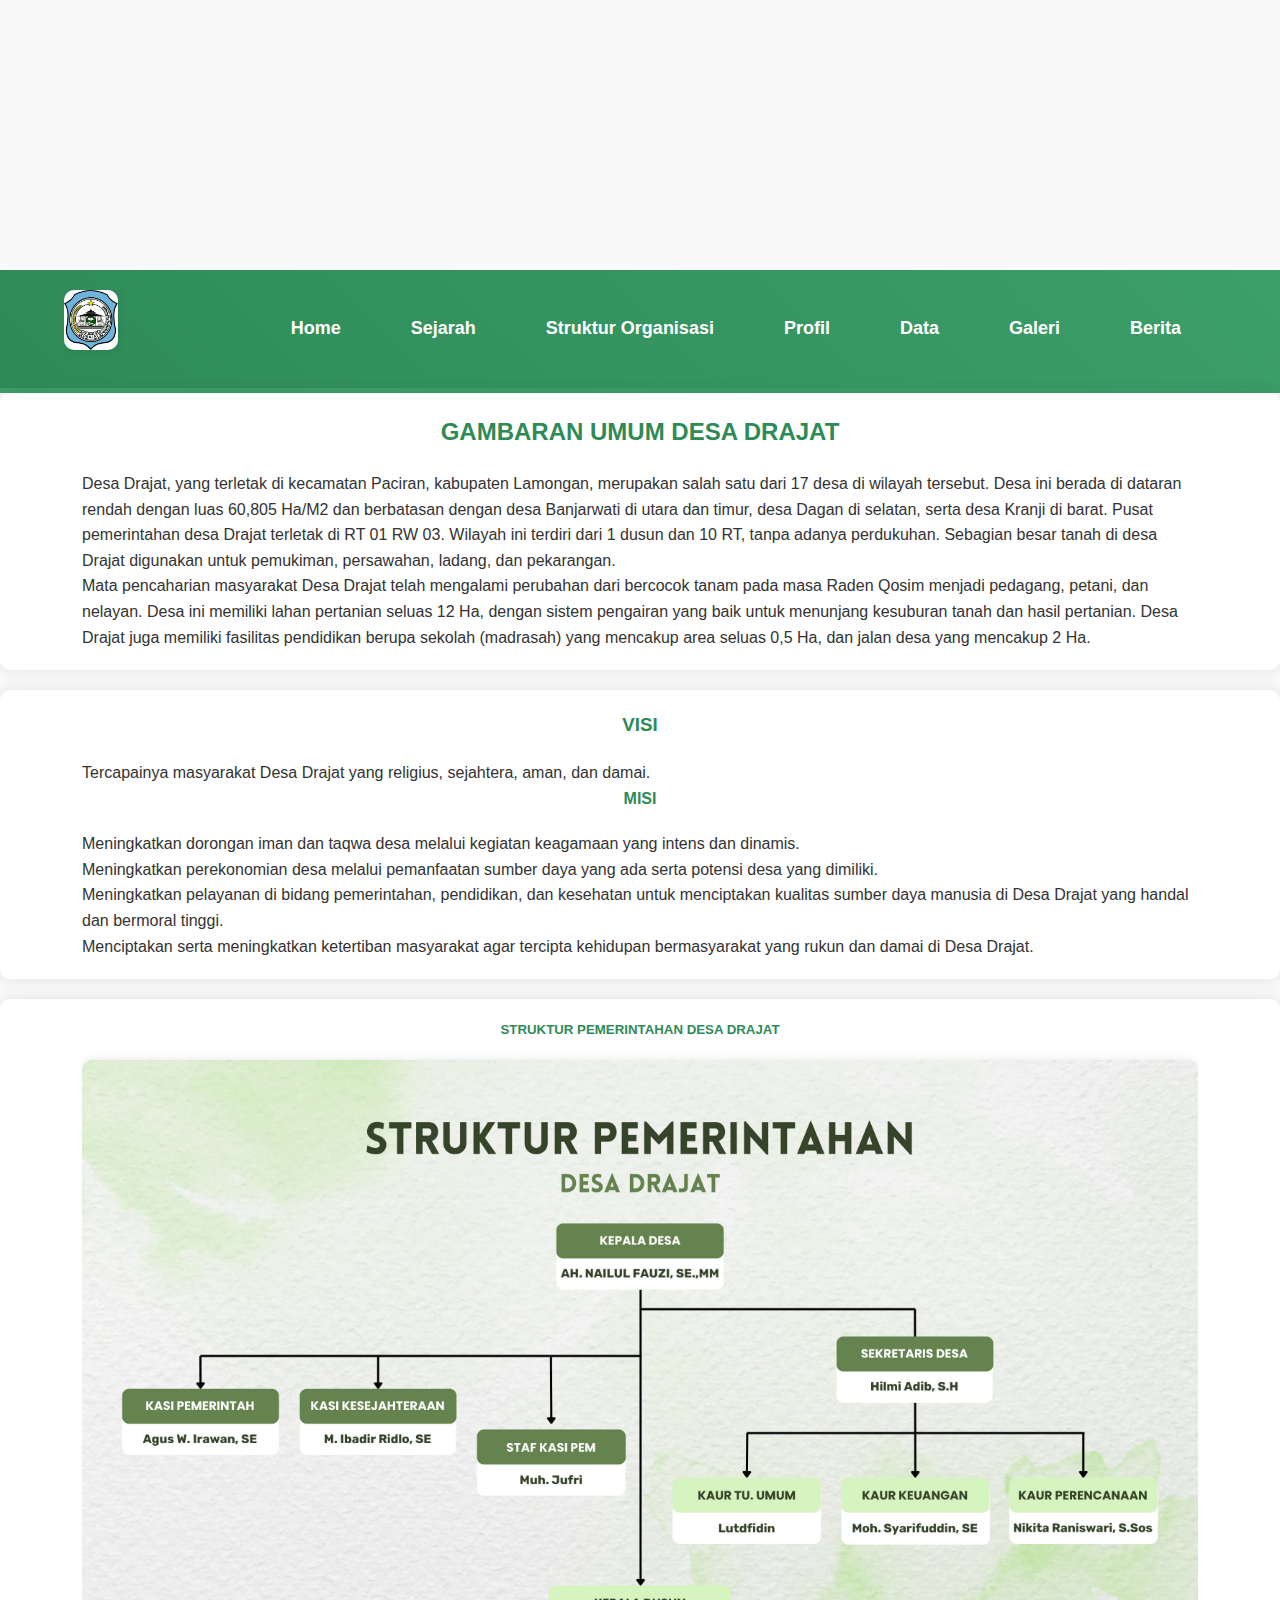
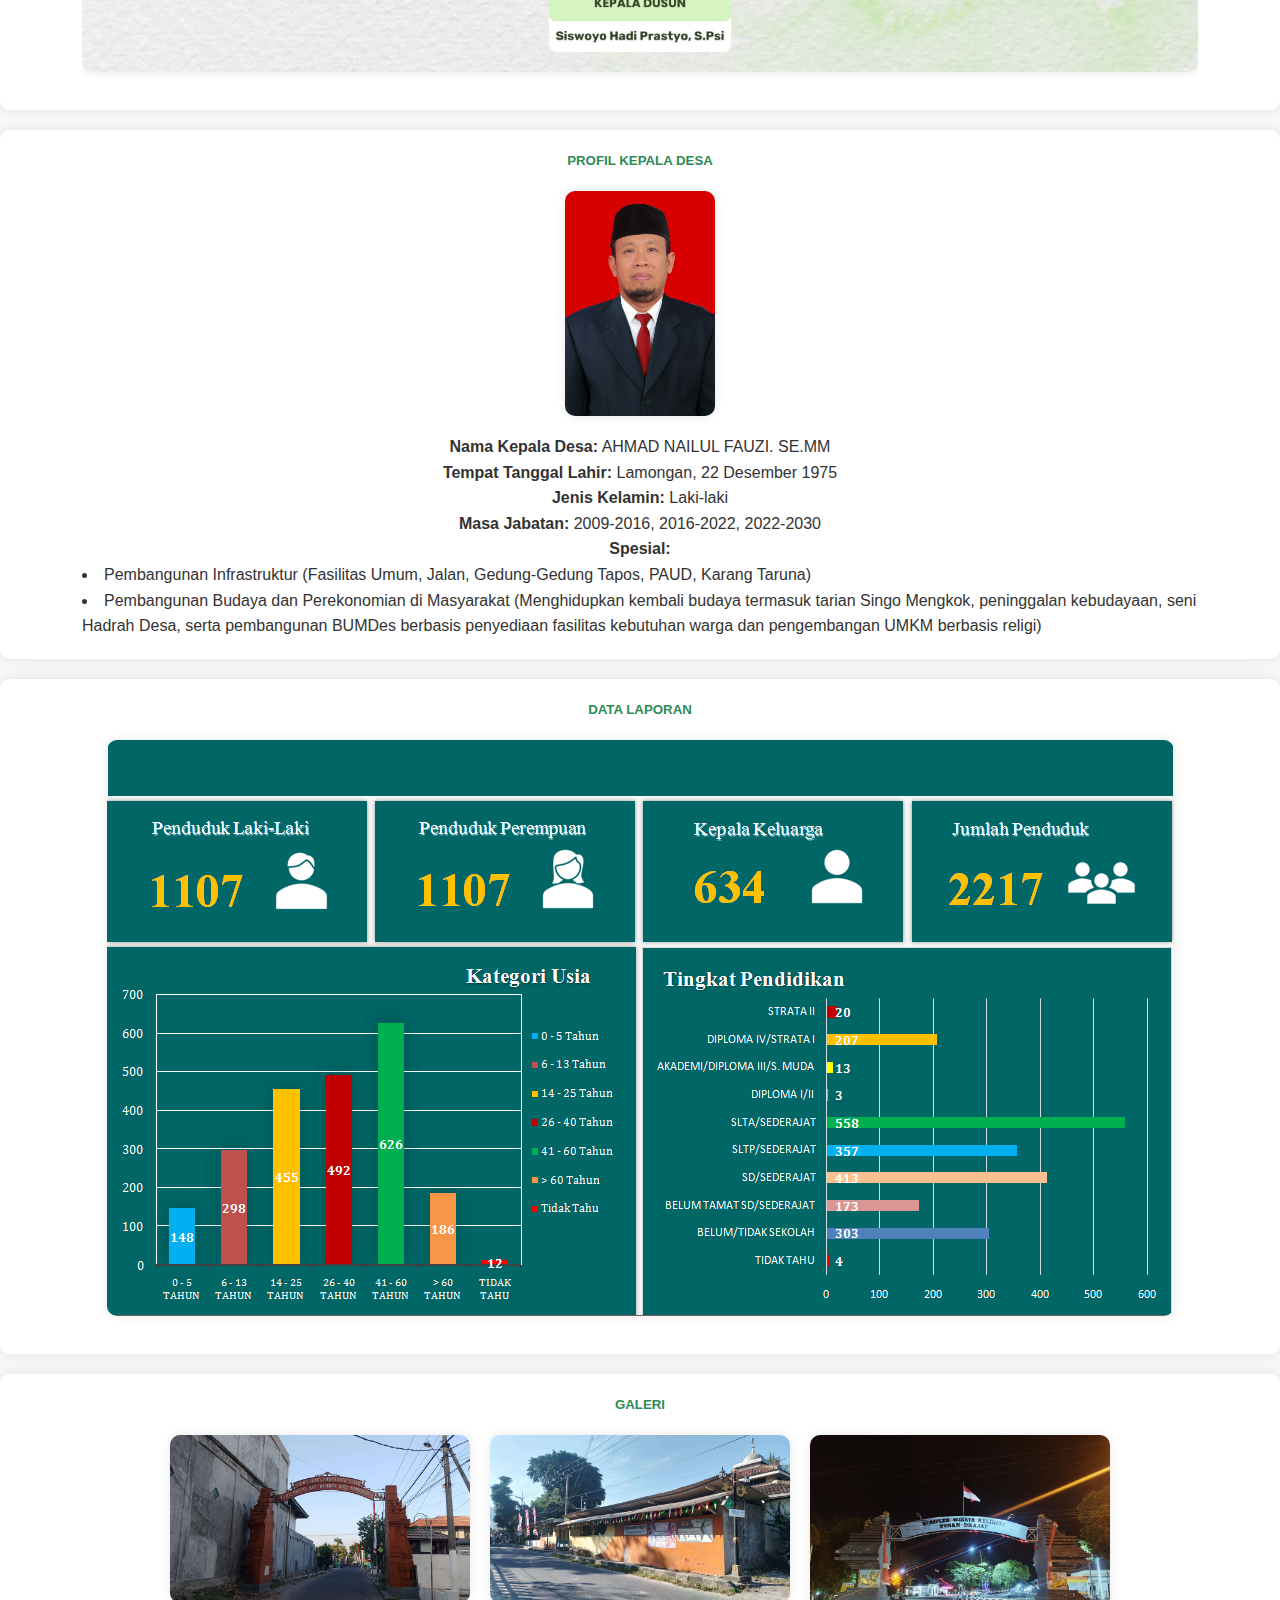
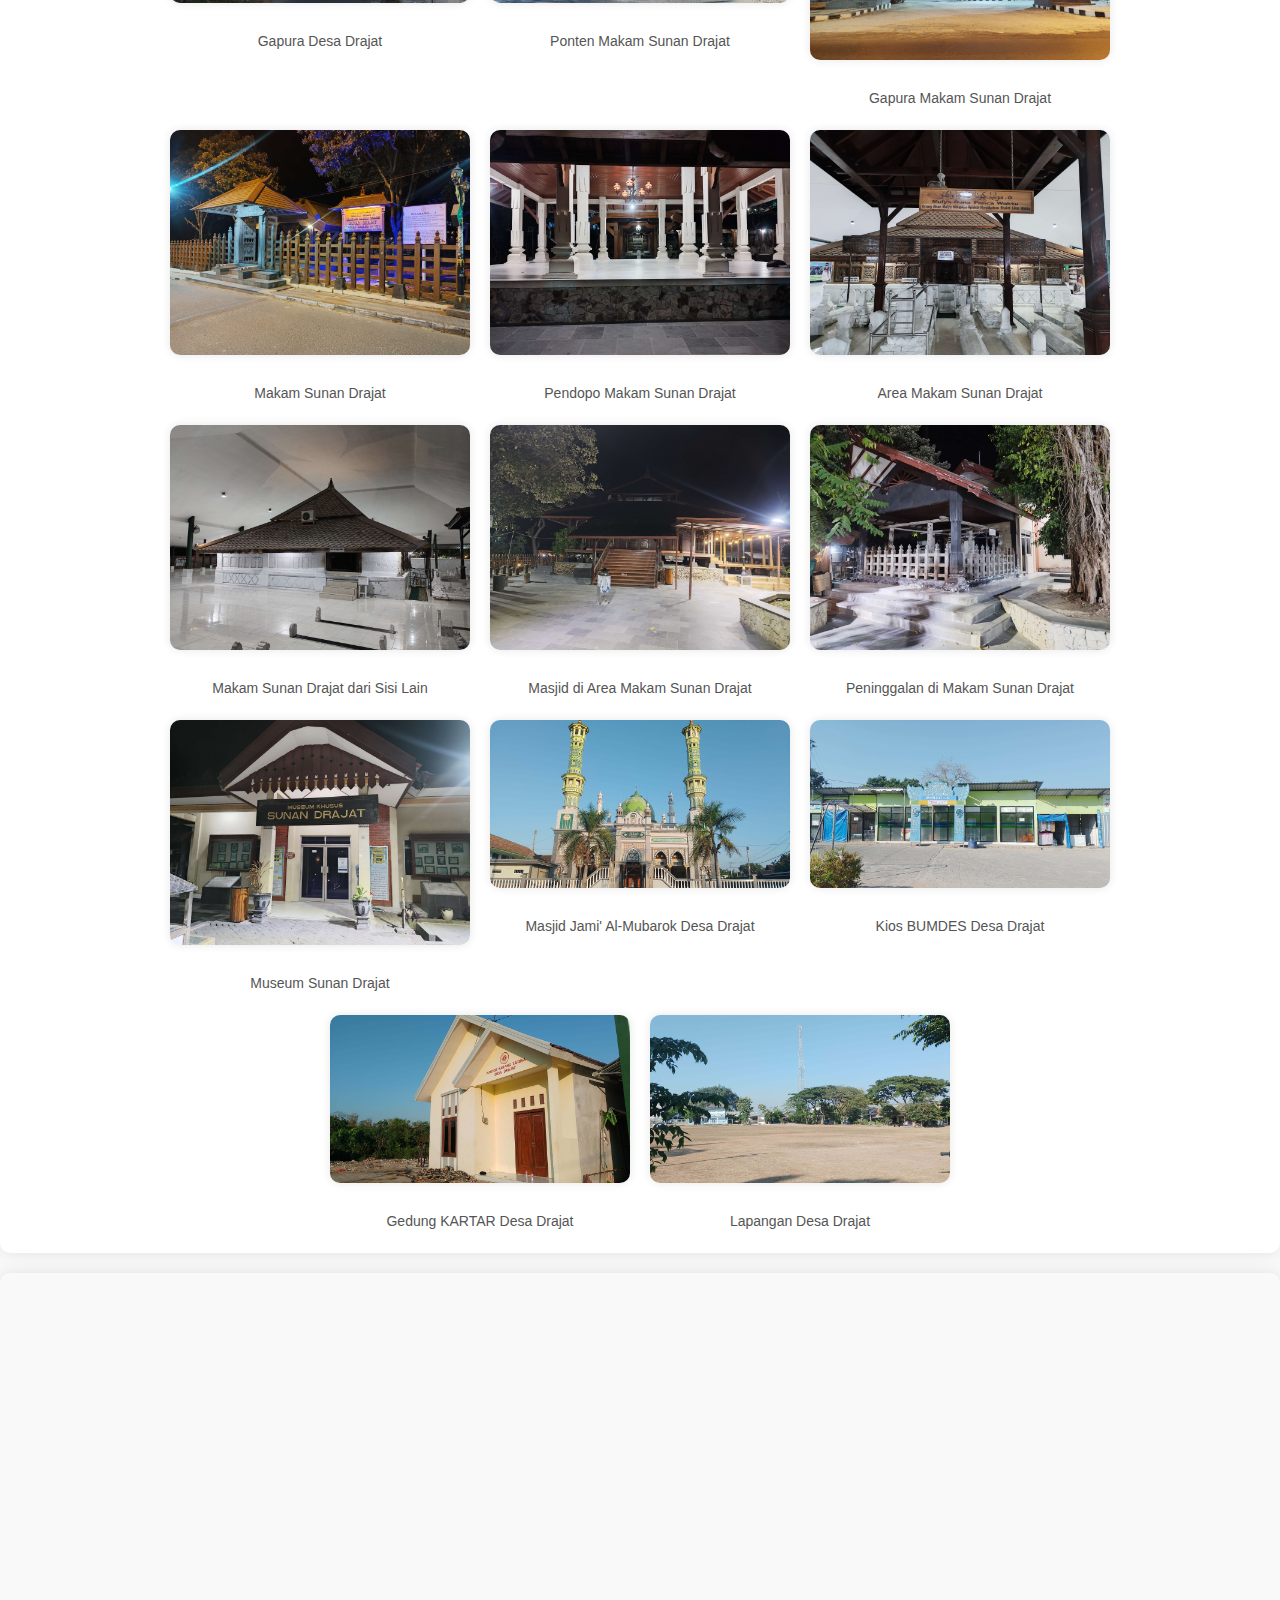
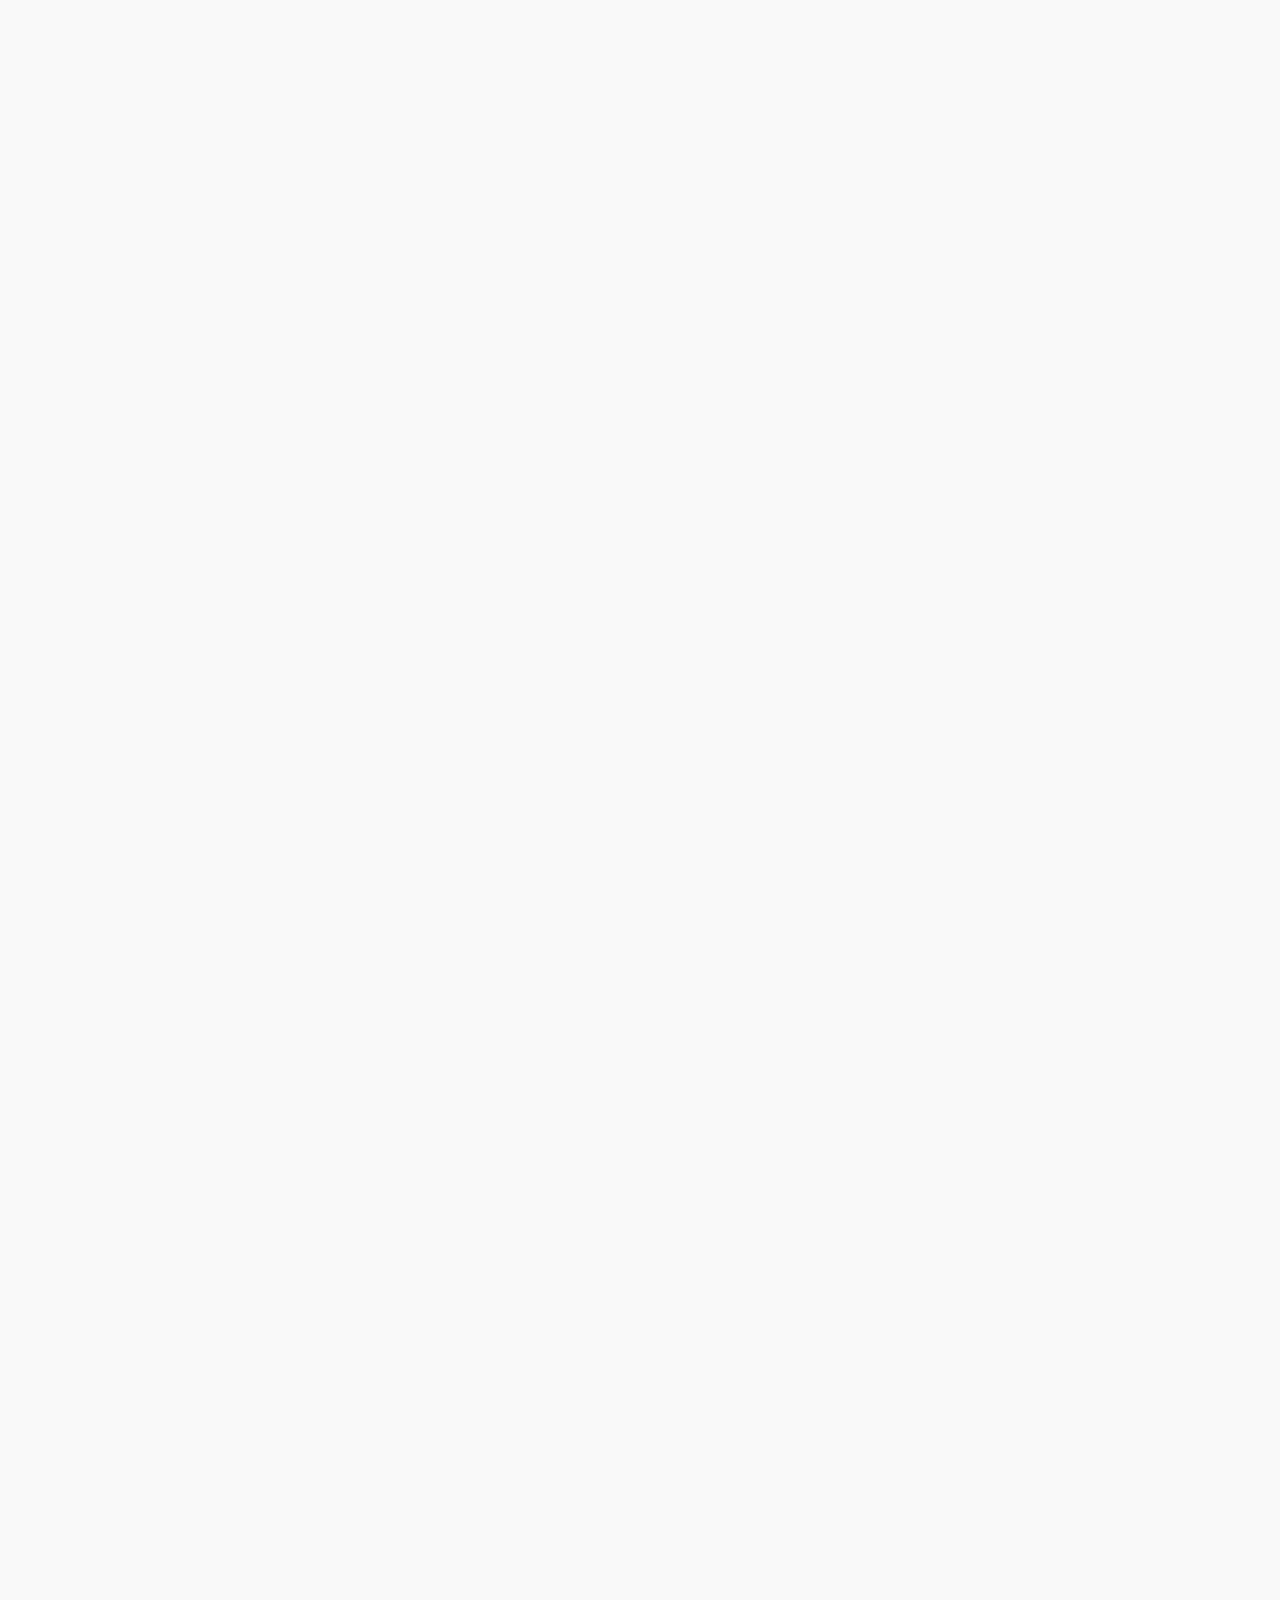
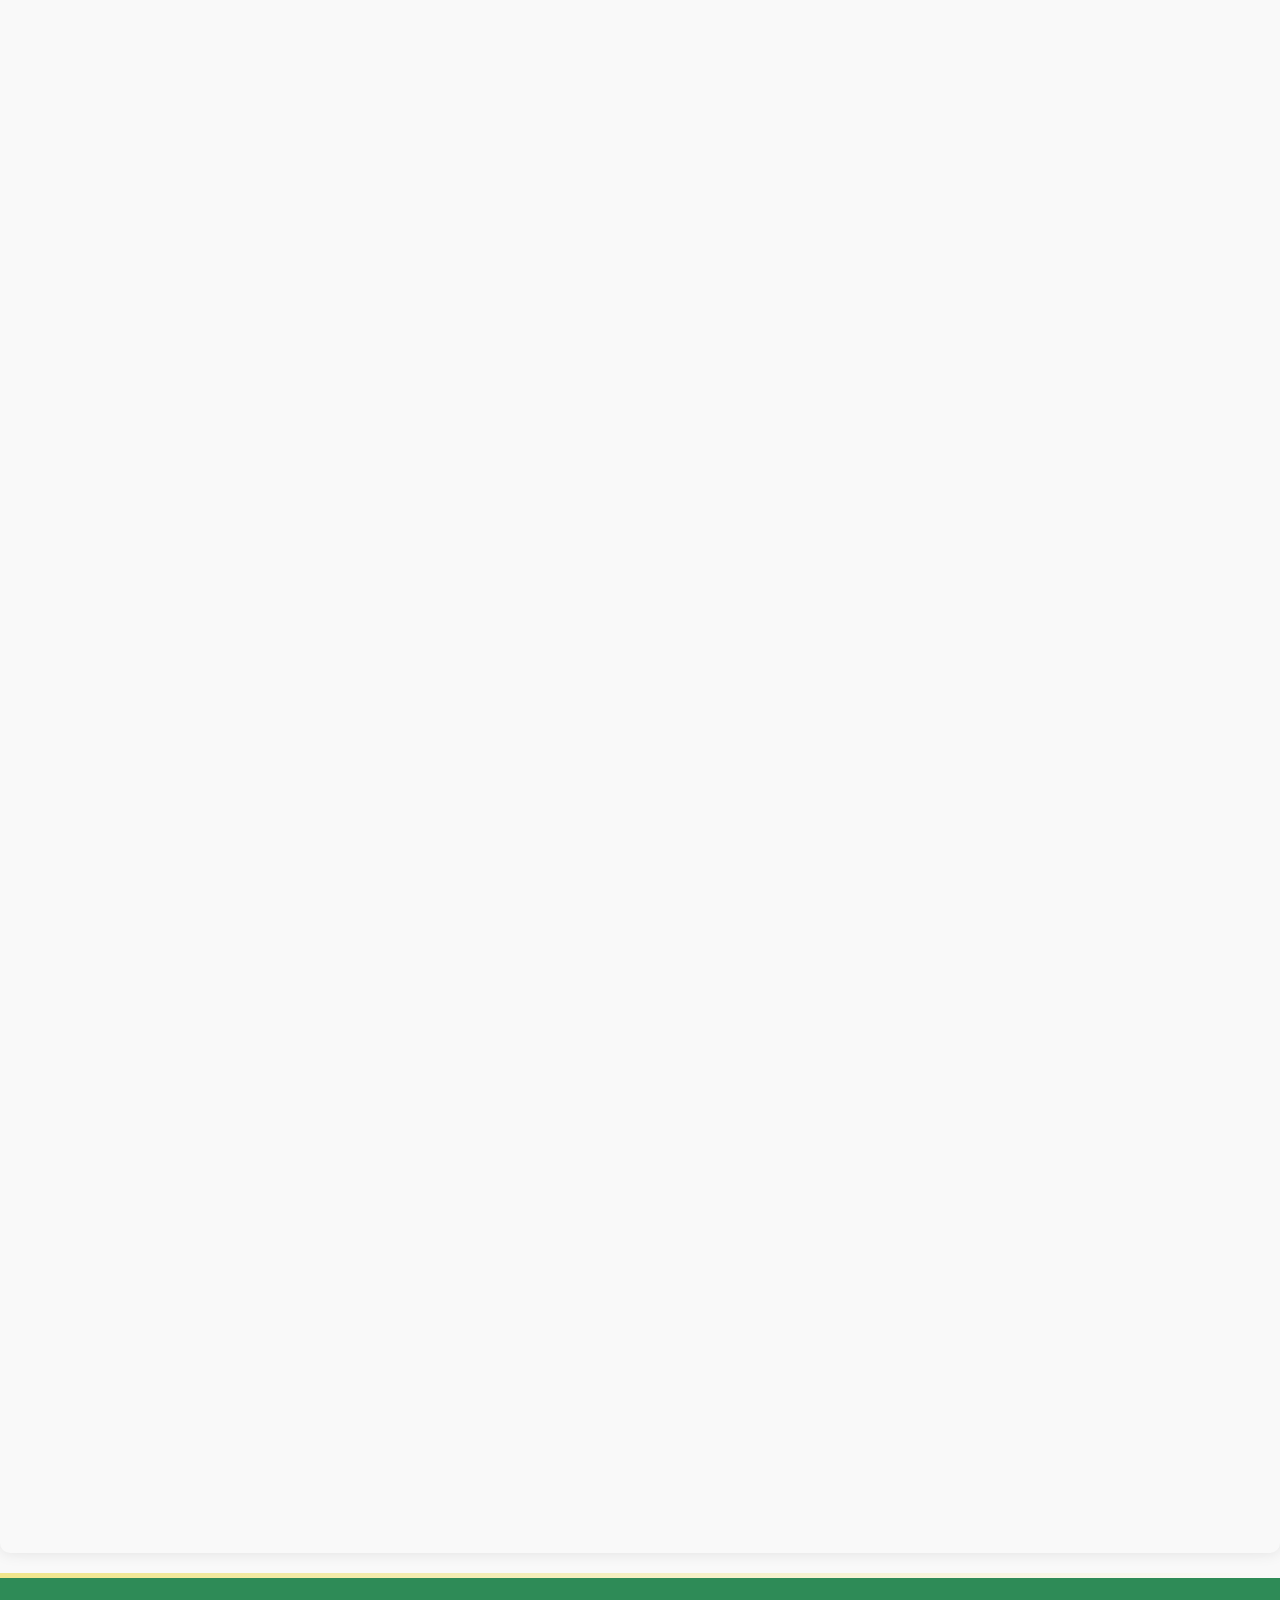
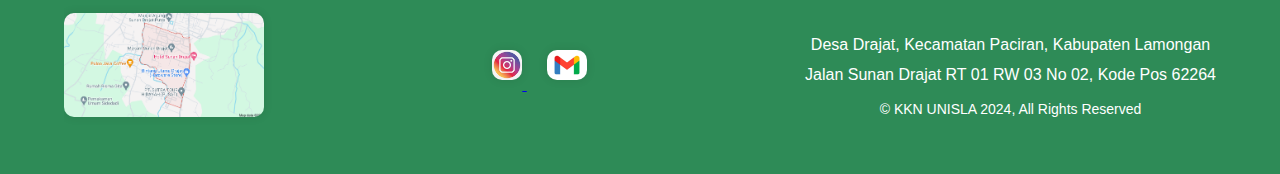
<file: index.html>
<!DOCTYPE html>
<html lang="id">
  <head>
    <meta charset="UTF-8" />
    <meta name="viewport" content="width=device-width, initial-scale=1.0" />
    <title>Desa Drajat - Situs Resmi Desa Drajat</title>

    <!-- Meta Deskripsi -->
    <meta
      name="description"
      content="Website resmi Desa Drajat, Kecamatan Paciran, Kabupaten Lamongan. Informasi tentang sejarah, visi dan misi, profil desa, galeri, berita terbaru, dan lebih banyak lagi."
    />

    <!-- Meta Kata Kunci -->
    <meta
      name="keywords"
      content="Desa Drajat, Paciran, Lamongan, Sejarah Desa, Visi Misi Desa, Profil Desa, Galeri, Berita Desa, Pemerintahan Desa"
    />

        <!-- Favicon -->
        <link rel="icon" href="favicon.png" type="image/x-icon" />


    <!-- Meta Author -->
    <meta name="author" content="Desa Drajat - KKN UNISLA 2024" />

    <!-- Open Graph Meta Tags for Social Media Sharing -->
    <meta property="og:title" content="Desa Drajat - Situs Resmi Desa Drajat" />
    <meta
      property="og:description"
      content="Website resmi Desa Drajat, Kecamatan Paciran, Kabupaten Lamongan. Temukan informasi lengkap tentang desa kami di sini."
    />
    <meta property="og:image" content="https://example.com/foto/logo.jpg" />
    <meta property="og:url" content="https://example.com" />
    <meta property="og:type" content="website" />

    <!-- Twitter Card Meta Tags -->
    <meta name="twitter:card" content="summary_large_image" />
    <meta
      name="twitter:title"
      content="Desa Drajat - Situs Resmi Desa Drajat"
    />
    <meta
      name="twitter:description"
      content="Website resmi Desa Drajat, Kecamatan Paciran, Kabupaten Lamongan. Informasi tentang sejarah, visi misi, profil desa, dan lebih banyak lagi."
    />
    <meta name="twitter:image" content="https://example.com/foto/logo.jpg" />

    <!-- Link to External CSS -->
    <link rel="stylesheet" type="text/css" href="css/style.css" />
  </head>
  <body>
    <!-- Banner -->
    <section class="banner"></section>

    <!-- Header -->
    <header>
      <div class="container">
        <div class="logo">
          <img src="foto/logo.jpg" alt="Logo Desa Drajat" />
        </div>
        <nav>
          <ul class="nav-links">
            <li><a href="index.html">Home</a></li>
            <li><a href="sejarah.html">Sejarah</a></li>
            <li><a href="struktur.html">Struktur Organisasi</a></li>
            <li><a href="profil.html">Profil</a></li>
            <li><a href="data.html">Data</a></li>
            <li><a href="galeri.html">Galeri</a></li>
            <li><a href="berita.html">Berita</a></li>
          </ul>
          <div class="menu-toggle">
            <span></span>
            <span></span>
            <span></span>
          </div>
        </nav>
      </div>
    </header>


    <!-- Sejarah Desa -->
    <section class="sejarah">
      <div class="container">
        <h2>Gambaran Umum Desa Drajat</h2>
         <p>
          Desa Drajat, yang terletak di kecamatan Paciran, kabupaten Lamongan,
          merupakan salah satu dari 17 desa di wilayah tersebut. Desa ini berada
          di dataran rendah dengan luas 60,805 Ha/M2 dan berbatasan dengan desa
          Banjarwati di utara dan timur, desa Dagan di selatan, serta desa
          Kranji di barat. Pusat pemerintahan desa Drajat terletak di RT 01 RW
          03. Wilayah ini terdiri dari 1 dusun dan 10 RT, tanpa adanya
          perdukuhan. Sebagian besar tanah di desa Drajat digunakan untuk
          pemukiman, persawahan, ladang, dan pekarangan. 
        </p>
        <p>
          Mata pencaharian
          masyarakat Desa Drajat telah mengalami perubahan dari bercocok tanam
          pada masa Raden Qosim menjadi pedagang, petani, dan nelayan. Desa ini
          memiliki lahan pertanian seluas 12 Ha, dengan sistem pengairan yang
          baik untuk menunjang kesuburan tanah dan hasil pertanian. Desa Drajat
          juga memiliki fasilitas pendidikan berupa sekolah (madrasah) yang
          mencakup area seluas 0,5 Ha, dan jalan desa yang mencakup 2 Ha.
        </p>
      </div>
    </section>

    <!-- Visi dan Misi -->
    <section class="visimisi">
      <div class="container">
        <h3>Visi</h3>
        <p>
          Tercapainya masyarakat Desa Drajat yang religius, sejahtera, aman, dan
          damai.
        </p>

        <h4>Misi</h4>
        <ul>
          <li>
            Meningkatkan dorongan iman dan taqwa desa melalui kegiatan keagamaan
            yang intens dan dinamis.
          </li>
          <li>
            Meningkatkan perekonomian desa melalui pemanfaatan sumber daya yang
            ada serta potensi desa yang dimiliki.
          </li>
          <li>
            Meningkatkan pelayanan di bidang pemerintahan, pendidikan, dan
            kesehatan untuk menciptakan kualitas sumber daya manusia di Desa
            Drajat yang handal dan bermoral tinggi.
          </li>
          <li>
            Menciptakan serta meningkatkan ketertiban masyarakat agar tercipta
            kehidupan bermasyarakat yang rukun dan damai di Desa Drajat.
          </li>
        </ul>
      </div>
    </section>

    <!-- Struktur Organisasi -->
    <section class="struktur">
      <div class="container">
        <h5><strong>Struktur Pemerintahan Desa Drajat</strong></h5>
        <center>
          <img src="foto/kj.jpg" alt="Struktur Organisasi Desa Drajat" />
        </center>
      </div>
    </section>

    <!-- Profil Kepala Desa -->
    <section class="profil">
      <div class="container">
        <h5><strong>Profil Kepala Desa</strong></h5>
        <center>
          <img
            src="foto/kades.JPG"
            alt="Kepala Desa Ahmad Nailul Fauzi"
            width="150px"
          />
          <p><strong>Nama Kepala Desa:</strong> AHMAD NAILUL FAUZI. SE.MM</p>
          <p>
            <strong>Tempat Tanggal Lahir:</strong> Lamongan, 22 Desember 1975
          </p>
          <p><strong>Jenis Kelamin:</strong> Laki-laki</p>
          <p><strong>Masa Jabatan:</strong> 2009-2016, 2016-2022, 2022-2030</p>
          <p><strong>Spesial:</strong></p>
          <ul
            style="
              list-style-position: inside;
              text-align: left;
              display: inline-block;
            "
          >
            <li>
              Pembangunan Infrastruktur (Fasilitas Umum, Jalan, Gedung-Gedung
              Tapos, PAUD, Karang Taruna)
            </li>
            <li>
              Pembangunan Budaya dan Perekonomian di Masyarakat (Menghidupkan
              kembali budaya termasuk tarian Singo Mengkok, peninggalan
              kebudayaan, seni Hadrah Desa, serta pembangunan BUMDes berbasis
              penyediaan fasilitas kebutuhan warga dan pengembangan UMKM
              berbasis religi)
            </li>
          </ul>
        </center>
      </div>
    </section>

    <!-- Data Laporan -->
    <section class="data">
      <div class="container">
        <h5><strong>Data Laporan</strong></h5>
        <center>
          <img src="foto/sds.PNG" alt="Data Laporan Desa Drajat" />
        </center>
      </div>
    </section>

    <!-- Galeri -->
    <section class="galeri">
      <div class="container">
        <h5><strong>Galeri</strong></h5>
        <div class="gallery-grid">
          <figure>
            <img src="foto/gpr.jpg" alt="Gapura Desa Drajat" width="300px" />
            <figcaption>Gapura Desa Drajat</figcaption>
          </figure>
          <figure>
            <img
              src="foto/pont.jpg"
              alt="Ponten Makam Sunan Drajat"
              width="300px"
            />
            <figcaption>Ponten Makam Sunan Drajat</figcaption>
          </figure>
          <figure>
            <img
              src="foto/gapura.jpg"
              alt="Gapura Makam Sunan Drajat"
              width="300px"
            />
            <figcaption>Gapura Makam Sunan Drajat</figcaption>
          </figure>
          <figure>
            <img src="foto/makam.jpg" alt="Makam Sunan Drajat" width="300px" />
            <figcaption>Makam Sunan Drajat</figcaption>
          </figure>
          <figure>
            <img
              src="foto/pendopo.jpg"
              alt="Pendopo Makam Sunan Drajat"
              width="300px"
            />
            <figcaption>Pendopo Makam Sunan Drajat</figcaption>
          </figure>
          <figure>
            <img
              src="foto/makam2.jpg"
              alt="Area Makam Sunan Drajat"
              width="300px"
            />
            <figcaption>Area Makam Sunan Drajat</figcaption>
          </figure>
          <figure>
            <img
              src="foto/makam3.jpg"
              alt="Makam Sunan Drajat dari Sisi Lain"
              width="300px"
            />
            <figcaption>Makam Sunan Drajat dari Sisi Lain</figcaption>
          </figure>
          <figure>
            <img
              src="foto/masjid.jpg"
              alt="Masjid di Area Makam Sunan Drajat"
              width="300px"
            />
            <figcaption>Masjid di Area Makam Sunan Drajat</figcaption>
          </figure>
          <figure>
            <img
              src="foto/pngl.jpg"
              alt="Peninggalan di Makam Sunan Drajat"
              width="300px"
            />
            <figcaption>Peninggalan di Makam Sunan Drajat</figcaption>
          </figure>
          <figure>
            <img
              src="foto/museum.jpg"
              alt="Museum Sunan Drajat"
              width="300px"
            />
            <figcaption>Museum Sunan Drajat</figcaption>
          </figure>
          <figure>
            <img src="foto/masjid a.jpg" alt="Alun-alun Drajat" width="300px" />
            <figcaption>Masjid Jami' Al-Mubarok Desa Drajat</figcaption>
          </figure>
          <figure>
            <img src="foto/kios.jpg" alt="Kios Bumdes" width="300px" />
            <figcaption>Kios BUMDES Desa Drajat</figcaption>
          </figure>
          <figure>
            <img src="foto/kar.jpg" alt="Gedung KARTAR" width="300px" />
            <figcaption>Gedung KARTAR Desa Drajat</figcaption>
          </figure>
          <figure>
            <img src="foto/lpg.jpg" alt="Lapangan Desa Drajat" width="300px" />
            <figcaption>Lapangan Desa Drajat</figcaption>
          </figure>
        </div>
      </div>
    </section>

    <!-- Berita -->
    <section class="berita">
      <div class="container">

        <h2>Berita Desa Drajat</h2>
      </div>
      <div class="container">
        <!-- Artikel Berita -->
        <article class="news-item">
          <h3>
            Kisah Sunan Drajat, Selamat Dihantam Ombak Hingga Merubah Desa Mati
            Menjadi Ramai
          </h3>
          <p>Tanggal Publikasi: 2 Juli 2021</p>
          <img
            src="foto/b1 (1).png"
            alt="Gambar Berita Pertama"
            width="300px"
          />
          <p>
            Pada saat Sunan Bonang baru menginjak usia lima tahun, lahirlah adik
            laki-lakinya pada tahun 1470 masehi, bayi tersebut diberinama Raden
            Qasim.
          </p>
          <a
            href="https://www.akurat.co/khazanah-islam/1302301356/Kisah-Sunan-Drajat-Selamat-Dihantam-Ombak-Hingga-Merubah-Desa-Mati-Menjadi-Ramai"
            >Baca selengkapnya</a
          >
        </article>

        <article class="news-item">
          <h3>
            Kisah Pertemuan Sunan Sendangduwur dengan Sunan Drajat Paciran
            Lamongan
          </h3>
          <p>Tanggal Publikasi: 3 Desember 2022</p>
          <img
            src="foto/b1 (2).png"
            alt="Gambar Berita Pertama"
            width="300px"
          />
          <p>
            Selain Makam Sunan Drajat, di Paciran Lamongan juga terdapat
            destinasi wisata religi yaitu Makam Sunan Sendang. Sunan Sendang
            adalah seorang wali yang menyebarkan Islam di Desa Sendangduwur,
            Kecamatan Paciran, Lamongan.
          </p>
          <a
            href="https://beritajatim.com/kisah-pertemuan-sunan-sendangduwur-dengan-sunan-drajat-paciran-lamongan"
            >Baca selengkapnya</a
          >
        </article>

        <article class="news-item">
          <h3>Pembukaan KKN Mahasiswa Unisla di Desa Drajat</h3>
          <p>Tanggal Publikasi: 12 Agustus 2024</p>
          <img
            src="foto/pmb kkn.jpeg"
            alt="Gambar Berita Pertama"
            width="300px"
          />
          <p>
            Pembukaan Kuliah Kerja Nyata (KKN) Mahasiswa Universitas Islam
            Lamongan (UNISLA) kelompok 22 dilaksanakan di Kantor Desa Drajat,
            Senin, 5 Agustus 2024., Kegiatan ini dilaksanakan pagi hari.
            Bertempat di Balai Desa Drajat
          </p>
          <a
            href="https://www.kompasiana.com/akhmadrifqi2927/66b985f0ed641549ff1d5054/pembukaan-kkn-mahasiswa-unisla-di-desa-drajat-bumi-wali?utm_source=Whatsapp&utm_medium=Refferal&utm_campaign=Sharing_Mobile"
            >Baca selengkapnya</a
          >
        </article>

        <hr />

        <article class="news-item">
          <h3>
            MALAM TASYAKURAN DIRGAHAYU REPUBLIK INDONESIA KE 79 DESA DRAJAT
          </h3>
          <p>Tanggal Publikasi: 16 Agustus 2024</p>
          <img src="foto/tsy.jpg" alt="Gambar Berita Kedua" width="300px" />
          <p>
            Mahasiswa Kuliah Kerja Nyata (KKN) Universitas Islam Lamongan
            kelompok 22, turut serta dalam tasyakuran peringatan malam 17
            agustus yang diadakan oleh pemerintah desa Drajat, yang bertempat di
            Alun-Alun Desa Drajat, Jum'at 16 Agustus 2024.
          </p>
          <a
            href="https://www.kompasiana.com/akhmadrifqi2927/66bf7da2c925c415fe04c332/malam-tasyakuran-dirgahayu-republik-indonesia-ke-79-desa-drajat-bersama-karang-taruna-mahasiswa-kkn-22-unisla?utm_source=Whatsapp&utm_medium=Refferal&utm_campaign=Sharing_Mobile"
            >Baca selengkapnya</a
          >
        </article>

        <article class="news-item">
          <h3>
            Pendampingan Pembuatan NIB Mahasiswa UNISLA Kepada Pelaku UMKM Desa Drajat
          </h3>
          <p>Tanggal Publikasi: 28 Agustus 2024</p>
          <img src="foto/nib.png" alt="Gambar Berita" width="300px" />
          <p>
            Mahasiswa Kuliah Kerja Nyata (KKN) Universitas Islam Lamongan, melakukan pendampingan pembuatan NIB kepada para pelaku UMKM yang ada di desa Drajat. Kegiatan ini merupakan giat pengabdian masyarakat guna terjaminya legalitas produk dari pelaku usaha yang ada di desa drajat.
          </p>
          <a
            href="https://www.kompasiana.com/akhmadrifqi2927/66cf3647ed64155cc964f922/pendampingan-pembuatan-nib-mahasiswa-unisla-kepada-pelaku-umkm-desa-drajat"
            >Baca selengkapnya</a
          >
        </article>

        <article class="news-item">
          <h3>
            Pembuatan Alat Penyiraman Secara Otomatis Oleh Mahasiswa KKN UNISLA Pada Alun-Alun Desa DRAJAT
          </h3>
          <p>Tanggal Publikasi: 28 Agustus 2024</p>
          <img src="foto/apo.jpg" alt="Gambar Berita" width="300px" />
          <p>
            Mahasiswa Kuliah Kerja Nyata (KKN) Universitas Islam Lamongan, membuat alat penyiaman taman secara otomatis pada taman alun-alun di desa Drajat. Kegiatan ini merupakan  pengabdian masyarakat guna menunjang effisiensi waktu saat melakukan penyiraman taman secara manual di desa drajat.
          </p>
          <a
            href="https://www.kompasiana.com/akhmadrifqi2927/66cf3bcced641541a9753332/pembuatan-alat-penyiraman-secara-otomatis-oleh-mahasiswa-kkn-unisla-pada-alun-alun-desa-drajat"
            >Baca selengkapnya</a
          >
        </article>

         <article class="news-item">
          <h3>
           Mahasiswa KKN UNISLA Kelompok 22 Melakukan Suatu Bentuk Pengabdian dengan Membantu Tenaga Pengajar di MI Tarbiyatul Athfal
          </h3>
          <p>Tanggal Publikasi: 28 Agustus 2024</p>
          <img src="foto/mi.jpg" alt="Gambar Berita" width="300px" />
          <p>
            Mahasiswa Kuliah Kerja Nyata (KKN) Universitas Islam Lamongan, melakukan pengabdian di MI TARBIYATUL ATHFAL.
Kelompok 22 UNISLA Desa Drajat melakukan program kerja berupa pengabdian masyarakat dengan membantu proses pengajaran pembelajaran di MI TARBIYATUL ATHFAL Desa Drajat. 
          </p>
          <a
            href="https://www.kompasiana.com/akhmadrifqi2927/66cf4c17ed641557f3541c62/mahasiswa-kkn-unisla-kelompok-22-melakukan-suatu-bentuk-pengabdian-dengan-membantu-tenaga-pengajar-di-mi-tarbiyatul-athfal"
            >Baca selengkapnya</a
          >
        </article>

         <article class="news-item">
          <h3>
            Mengabdi Untuk Negeri, Kkn 22 Unisla Desa Drajat Melakukan Pengabdian Di Balai Desa Drajat
          </h3>
          <p>Tanggal Publikasi: 2 September 2024</p>
          <img src="foto/balai.jpg" alt="Gambar Berita" width="300px" />
          <p>
            Kelompok 22 KKN UNISLA Desa Drajat melakukan Program Kerja berupa pengabdian masyarakat dengan membantu proses administrasi di Balai Desa Drajat. 
          </p>
          <a
            href="https://www.kompasiana.com/akhmadrifqi2927/66d5b68a34777c2c23314166/mengabdi-untuk-negeri-kkn-22-unisla-desa-drajat-melakukan-pengabdian-di-balai-desa-drajat"
            >Baca selengkapnya</a
          >
        </article>

        <!-- Tambahkan lebih banyak artikel berita sesuai kebutuhan -->
      </div>
    </section>

    <!-- Footer -->
    <footer>
      <div class="container">
        <div class="footer-content">
          <!-- Footer Logo and Map -->
          <div class="footer-logo">
            <img src="foto/peta.png" alt="Peta Desa Drajat" width="200px" />
          </div>
          <!-- Footer Links -->
          <div class="footer-links">
            <a
              href="https://www.instagram.com/desadrajat?igsh=cGlseHNjZDlpbzVk"
              target="_blank"
            >
              <img src="foto/ig.jpeg" alt="Instagram" width="30px" />
            </a>
            <a href="mailto:desadrajat01@gmail.com">
              <img src="foto/gmail.jpg" alt="Email" width="40px" />
            </a>
          </div>
          <!-- Footer Text -->
          <div class="footer-text">
            <p>Desa Drajat, Kecamatan Paciran, Kabupaten Lamongan</p>
            <p>Jalan Sunan Drajat RT 01 RW 03 No 02, Kode Pos 62264</p>
            <small>&copy; KKN UNISLA 2024, All Rights Reserved</small>
          </div>
        </div>
      </div>
    </footer>
  </body>
  <script src="css/script.js"></script>
</html>
</file>
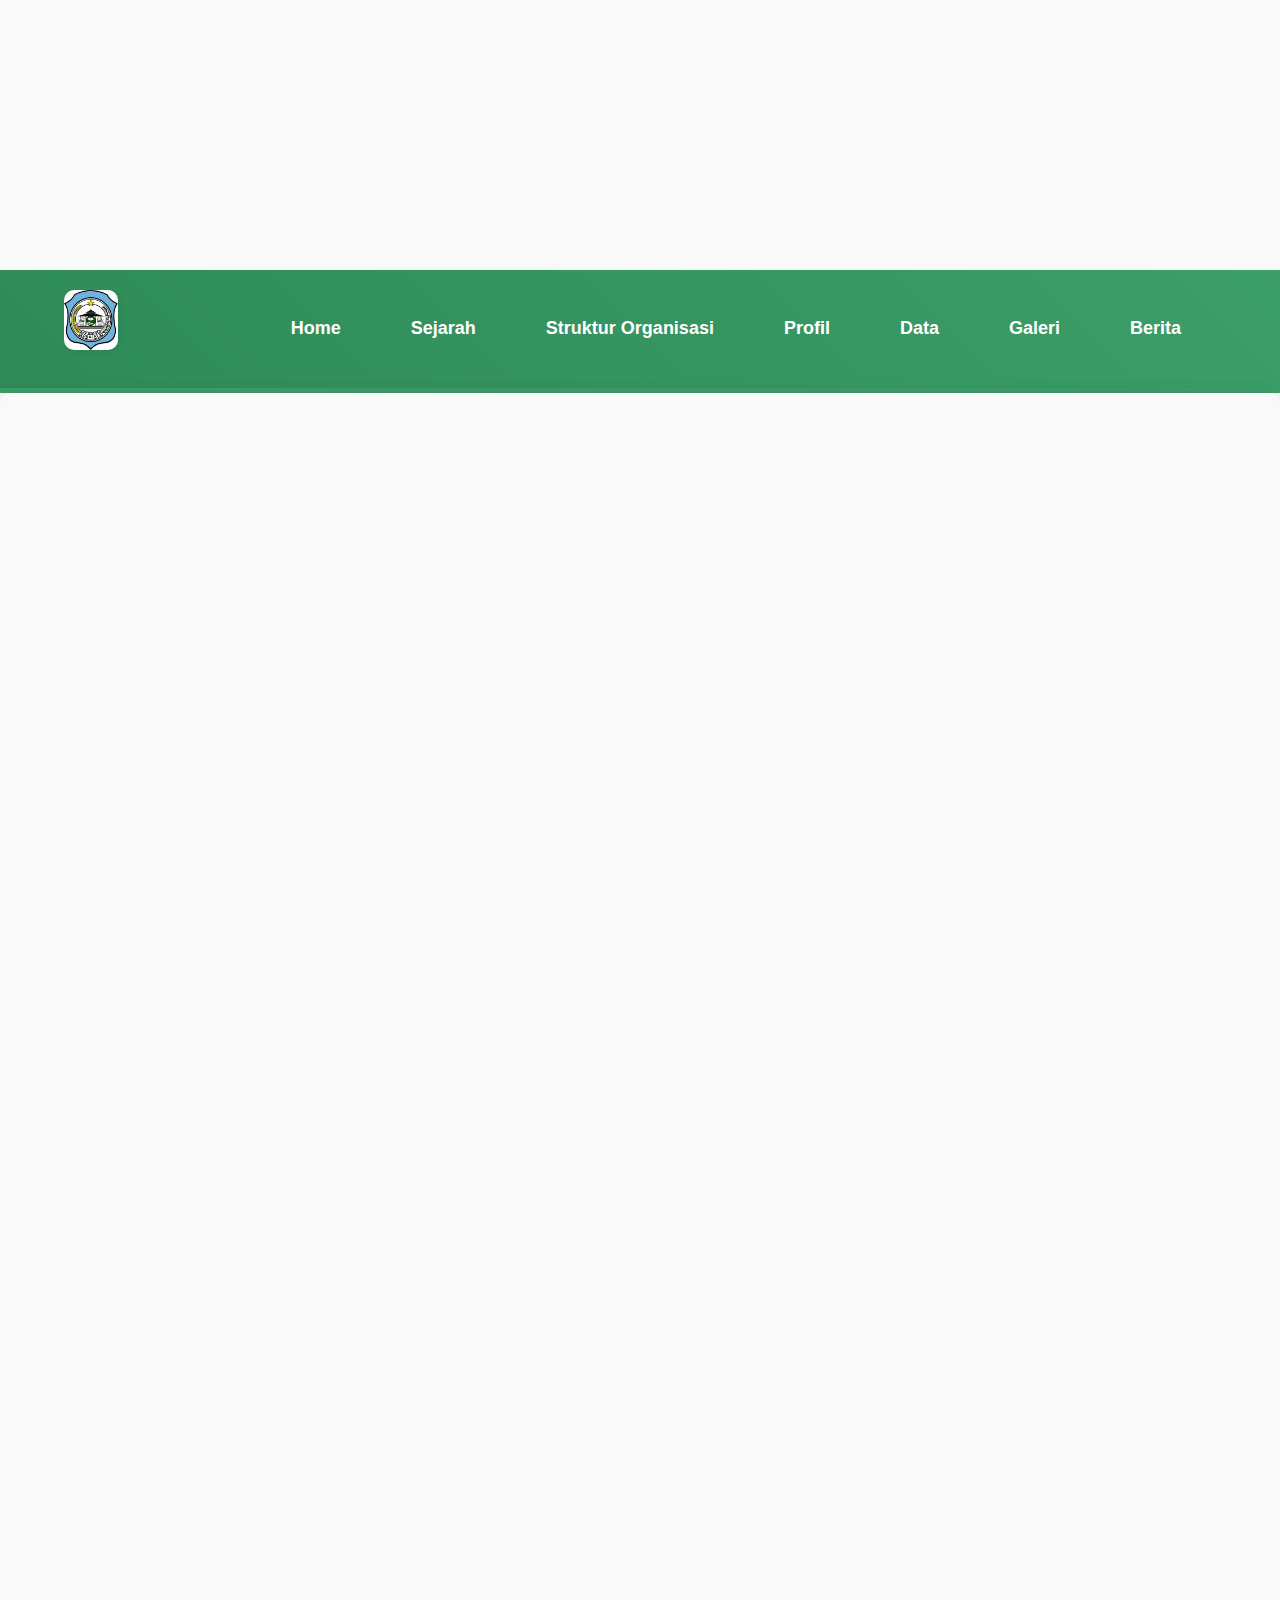
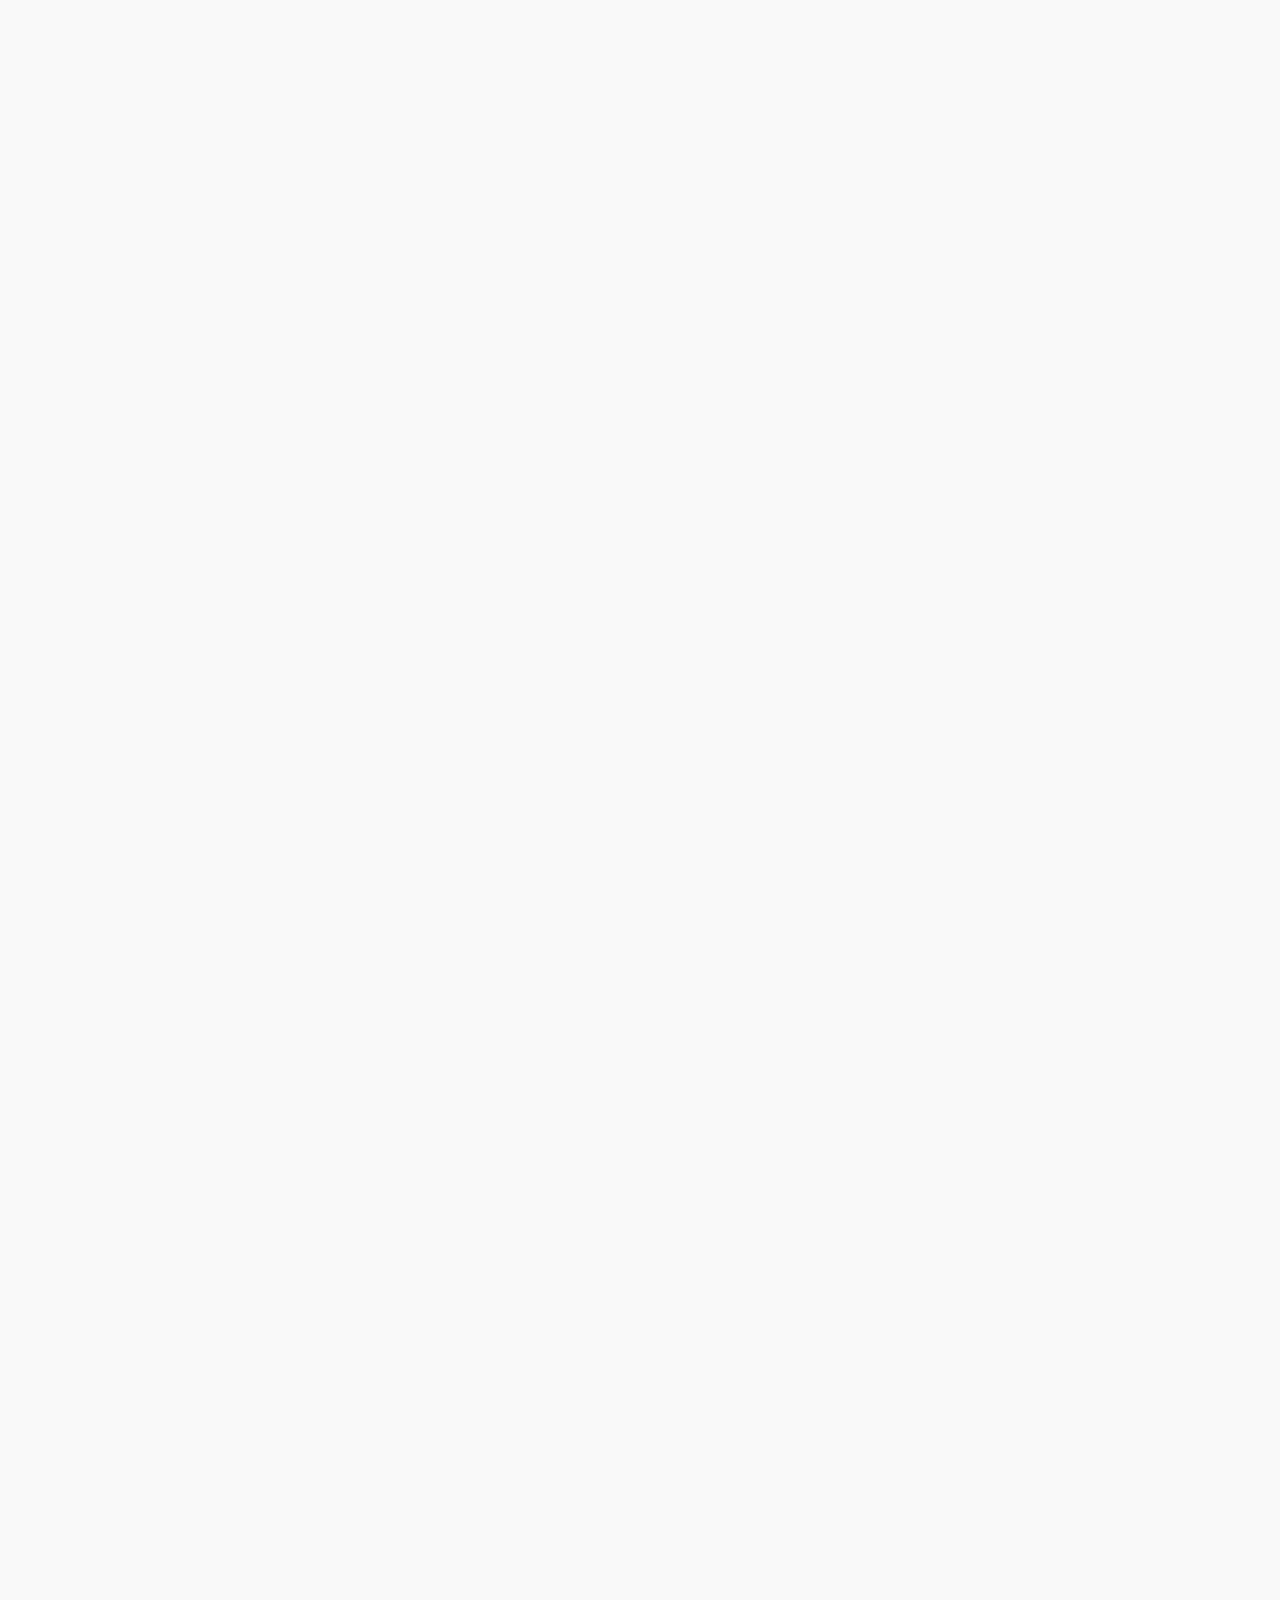
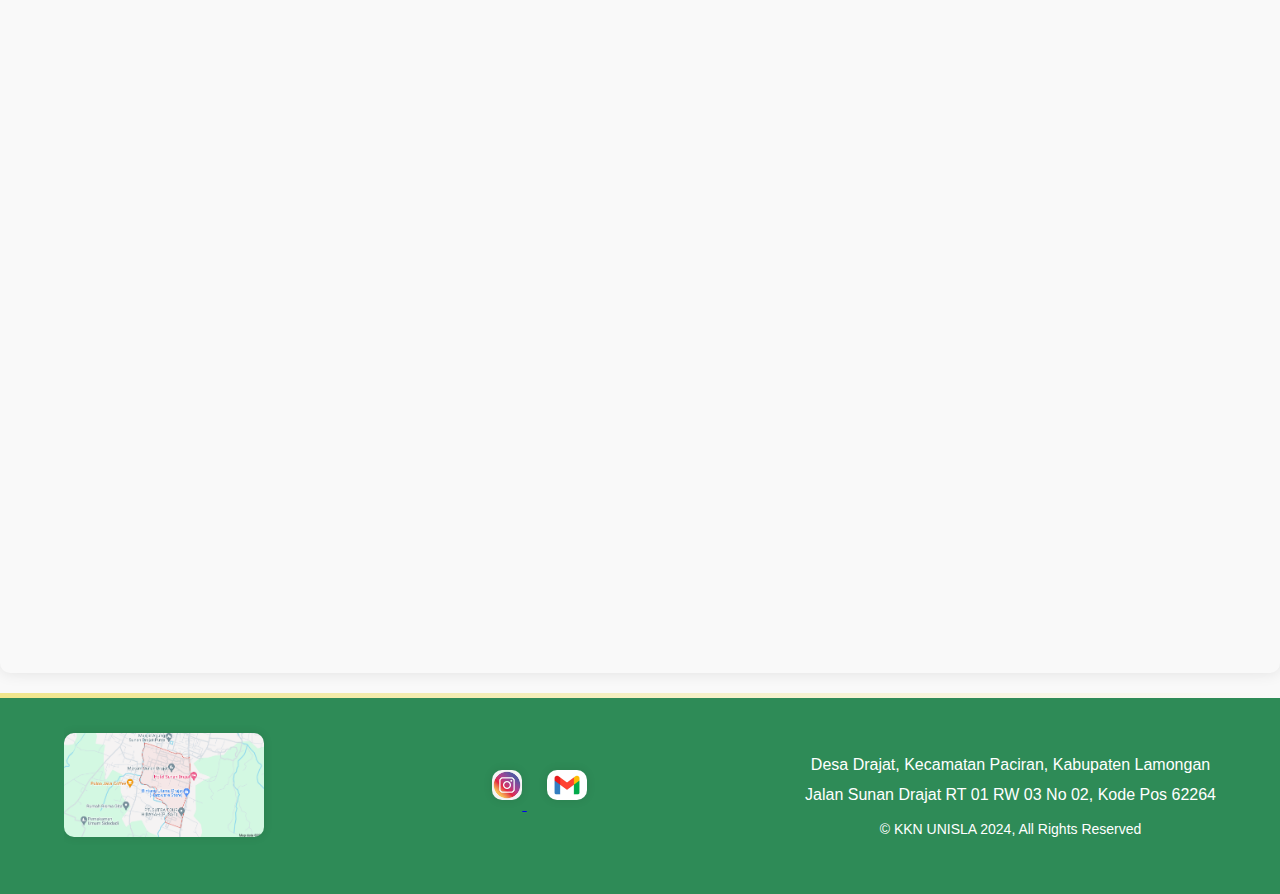
<file: berita.html>
<!DOCTYPE html>
<html lang="id">
  <head>
    <meta charset="UTF-8" />
    <meta name="viewport" content="width=device-width, initial-scale=1.0" />
    <title>Desa Drajat</title>
    <link rel="stylesheet" type="text/css" href="css/style.css" />
  </head>
  <body>
    <!-- Banner -->
    <section class="banner"></section>

    <!-- Header -->
    <header>
      <div class="container">
        <div class="logo">
          <img src="foto/logo.jpg" alt="Logo Desa Drajat" />
        </div>
        <nav>
          <ul class="nav-links">
            <li><a href="index.html">Home</a></li>
            <li><a href="sejarah.html">Sejarah</a></li>
            <li><a href="struktur.html">Struktur Organisasi</a></li>
            <li><a href="profil.html">Profil</a></li>
            <li><a href="data.html">Data</a></li>
            <li><a href="galeri.html">Galeri</a></li>
            <li><a href="berita.html">Berita</a></li>
          </ul>
          <div class="menu-toggle">
            <span></span>
            <span></span>
            <span></span>
          </div>
        </nav>
      </div>
    </header>
    
    
    <!-- Berita -->
    <section class="berita">
      <div class="container" >
        <h2>Berita Desa Drajat</h2>
      </div>
      <div class="container">
        <!-- Artikel Berita -->
        <article class="news-item">
          <h3>
            Kisah Sunan Drajat, Selamat Dihantam Ombak Hingga Merubah Desa Mati
            Menjadi Ramai
          </h3>
          <p>Tanggal Publikasi: 2 Juli 2021</p>
          <img
            src="foto/b1 (1).png"
            alt="Gambar Berita Pertama"
            width="300px"
          />
          <p>
            Pada saat Sunan Bonang baru menginjak usia lima tahun, lahirlah adik
            laki-lakinya pada tahun 1470 masehi, bayi tersebut diberinama Raden
            Qasim.
          </p>
          <a
            href="https://www.akurat.co/khazanah-islam/1302301356/Kisah-Sunan-Drajat-Selamat-Dihantam-Ombak-Hingga-Merubah-Desa-Mati-Menjadi-Ramai"
            >Baca selengkapnya</a
          >
        </article>

        <article class="news-item">
          <h3>
            Kisah Pertemuan Sunan Sendangduwur dengan Sunan Drajat Paciran
            Lamongan
          </h3>
          <p>Tanggal Publikasi: 3 Desember 2022</p>
          <img
            src="foto/b1 (2).png"
            alt="Gambar Berita Pertama"
            width="300px"
          />
          <p>
            Selain Makam Sunan Drajat, di Paciran Lamongan juga terdapat
            destinasi wisata religi yaitu Makam Sunan Sendang. Sunan Sendang
            adalah seorang wali yang menyebarkan Islam di Desa Sendangduwur,
            Kecamatan Paciran, Lamongan.
          </p>
          <a
            href="https://beritajatim.com/kisah-pertemuan-sunan-sendangduwur-dengan-sunan-drajat-paciran-lamongan"
            >Baca selengkapnya</a
          >
        </article>

        <article class="news-item">
          <h3>Pembukaan KKN Mahasiswa Unisla di Desa Drajat</h3>
          <p>Tanggal Publikasi: 12 Agustus 2024</p>
          <img
            src="foto/pmb kkn.jpeg"
            alt="Gambar Berita Pertama"
            width="300px"
          />
          <p>
            Pembukaan Kuliah Kerja Nyata (KKN) Mahasiswa Universitas Islam
            Lamongan (UNISLA) kelompok 22 dilaksanakan di Kantor Desa Drajat,
            Senin, 5 Agustus 2024., Kegiatan ini dilaksanakan pagi hari.
            Bertempat di Balai Desa Drajat
          </p>
          <a
            href="https://www.kompasiana.com/akhmadrifqi2927/66b985f0ed641549ff1d5054/pembukaan-kkn-mahasiswa-unisla-di-desa-drajat-bumi-wali?utm_source=Whatsapp&utm_medium=Refferal&utm_campaign=Sharing_Mobile"
            >Baca selengkapnya</a
          >
        </article>

        <hr />

        <article class="news-item">
          <h3>
            MALAM TASYAKURAN DIRGAHAYU REPUBLIK INDONESIA KE 79 DESA DRAJAT
          </h3>
          <p>Tanggal Publikasi: 16 Agustus 2024</p>
          <img src="foto/tsy.jpg" alt="Gambar Berita Kedua" width="300px" />
          <p>
            Mahasiswa Kuliah Kerja Nyata (KKN) Universitas Islam Lamongan
            kelompok 22, turut serta dalam tasyakuran peringatan malam 17
            agustus yang diadakan oleh pemerintah desa Drajat, yang bertempat di
            Alun-Alun Desa Drajat, Jum'at 16 Agustus 2024.
          </p>
          <a
            href="https://www.kompasiana.com/akhmadrifqi2927/66bf7da2c925c415fe04c332/malam-tasyakuran-dirgahayu-republik-indonesia-ke-79-desa-drajat-bersama-karang-taruna-mahasiswa-kkn-22-unisla?utm_source=Whatsapp&utm_medium=Refferal&utm_campaign=Sharing_Mobile"
            >Baca selengkapnya</a
          >
        </article>

          <article class="news-item">
          <h3>
            Pendampingan Pembuatan NIB Mahasiswa UNISLA Kepada Pelaku UMKM Desa Drajat
          </h3>
          <p>Tanggal Publikasi: 28 Agustus 2024</p>
          <img src="foto/nib.png" alt="Gambar Berita" width="300px" />
          <p>
            Mahasiswa Kuliah Kerja Nyata (KKN) Universitas Islam Lamongan, melakukan pendampingan pembuatan NIB kepada para pelaku UMKM yang ada di desa Drajat. Kegiatan ini merupakan giat pengabdian masyarakat guna terjaminya legalitas produk dari pelaku usaha yang ada di desa drajat.
          </p>
          <a
            href="https://www.kompasiana.com/akhmadrifqi2927/66cf3647ed64155cc964f922/pendampingan-pembuatan-nib-mahasiswa-unisla-kepada-pelaku-umkm-desa-drajat"
            >Baca selengkapnya</a
          >
        </article>

        <article class="news-item">
          <h3>
            Pembuatan Alat Penyiraman Secara Otomatis Oleh Mahasiswa KKN UNISLA Pada Alun-Alun Desa DRAJAT
          </h3>
          <p>Tanggal Publikasi: 28 Agustus 2024</p>
          <img src="foto/apo.jpg" alt="Gambar Berita" width="300px" />
          <p>
            Mahasiswa Kuliah Kerja Nyata (KKN) Universitas Islam Lamongan, membuat alat penyiaman taman secara otomatis pada taman alun-alun di desa Drajat. Kegiatan ini merupakan  pengabdian masyarakat guna menunjang effisiensi waktu saat melakukan penyiraman taman secara manual di desa drajat.
          </p>
          <a
            href="https://www.kompasiana.com/akhmadrifqi2927/66cf3bcced641541a9753332/pembuatan-alat-penyiraman-secara-otomatis-oleh-mahasiswa-kkn-unisla-pada-alun-alun-desa-drajat"
            >Baca selengkapnya</a
          >
        </article>

         <article class="news-item">
          <h3>
           Mahasiswa KKN UNISLA Kelompok 22 Melakukan Suatu Bentuk Pengabdian dengan Membantu Tenaga Pengajar di MI Tarbiyatul Athfal
          </h3>
          <p>Tanggal Publikasi: 28 Agustus 2024</p>
          <img src="foto/mi.jpg" alt="Gambar Berita" width="300px" />
          <p>
            Mahasiswa Kuliah Kerja Nyata (KKN) Universitas Islam Lamongan, melakukan pengabdian di MI TARBIYATUL ATHFAL.
Kelompok 22 UNISLA Desa Drajat melakukan program kerja berupa pengabdian masyarakat dengan membantu proses pengajaran pembelajaran di MI TARBIYATUL ATHFAL Desa Drajat. 
          </p>
          <a
            href="https://www.kompasiana.com/akhmadrifqi2927/66cf4c17ed641557f3541c62/mahasiswa-kkn-unisla-kelompok-22-melakukan-suatu-bentuk-pengabdian-dengan-membantu-tenaga-pengajar-di-mi-tarbiyatul-athfal"
            >Baca selengkapnya</a
          >
        </article>

         <article class="news-item">
          <h3>
            Mengabdi Untuk Negeri, Kkn 22 Unisla Desa Drajat Melakukan Pengabdian Di Balai Desa Drajat
          </h3>
          <p>Tanggal Publikasi: 2 September 2024</p>
          <img src="foto/balai.jpg" alt="Gambar Berita" width="300px" />
          <p>
            Kelompok 22 KKN UNISLA Desa Drajat melakukan Program Kerja berupa pengabdian masyarakat dengan membantu proses administrasi di Balai Desa Drajat. 
          </p>
          <a
            href="https://www.kompasiana.com/akhmadrifqi2927/66d5b68a34777c2c23314166/mengabdi-untuk-negeri-kkn-22-unisla-desa-drajat-melakukan-pengabdian-di-balai-desa-drajat"
            >Baca selengkapnya</a
          >
        </article>

        <!-- Tambahkan lebih banyak artikel berita sesuai kebutuhan -->
      </div>
    </section>

    <!-- Footer -->
    <footer>
      <div class="container">
        <div class="footer-content">
          <!-- Footer Logo and Map -->
          <div class="footer-logo">
            <img src="foto/peta.png" alt="Peta Desa Drajat" width="200px" />
          </div>
          <!-- Footer Links -->
          <div class="footer-links">
            <a
              href="https://www.instagram.com/desadrajat?igsh=cGlseHNjZDlpbzVk"
              target="_blank"
            >
              <img src="foto/ig.jpeg" alt="Instagram" width="30px" />
            </a>
            <a href="mailto:desadrajat01@gmail.com">
              <img src="foto/gmail.jpg" alt="Email" width="40px" />
            </a>
          </div>
          <!-- Footer Text -->
          <div class="footer-text">
            <p>Desa Drajat, Kecamatan Paciran, Kabupaten Lamongan</p>
            <p>Jalan Sunan Drajat RT 01 RW 03 No 02, Kode Pos 62264</p>
            <small>&copy; KKN UNISLA 2024, All Rights Reserved</small>
          </div>
        </div>
      </div>
    </footer>
  </body>
  <script src="css/script.js"></script>
</html>
</file>
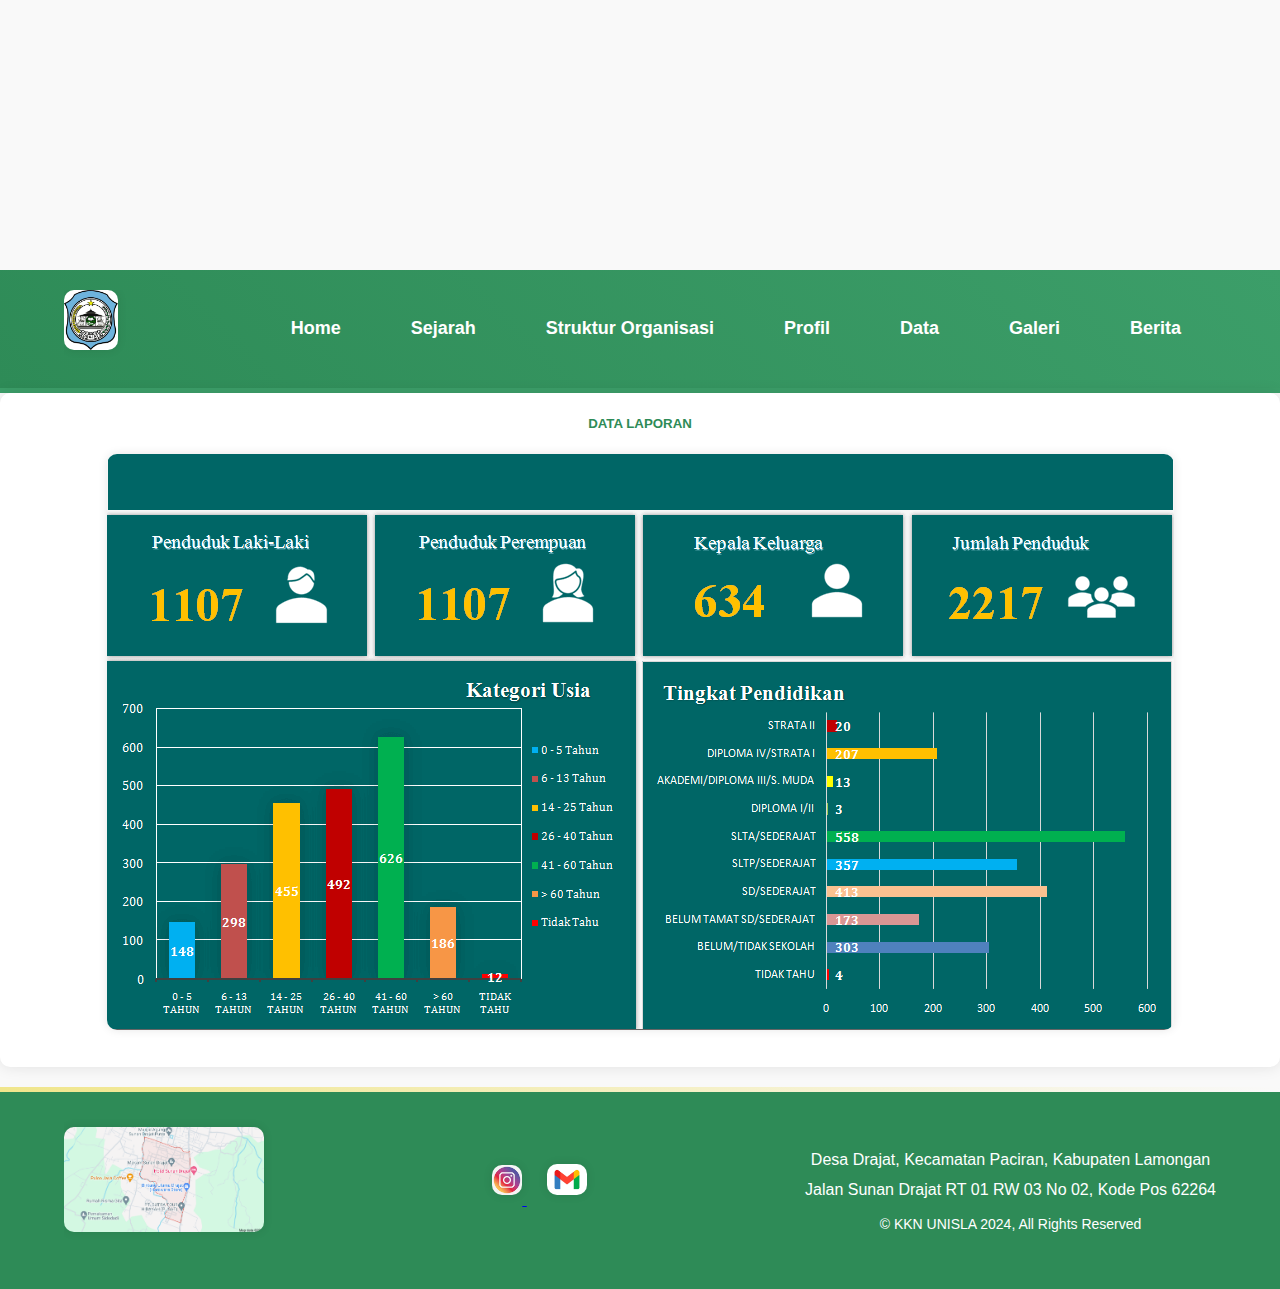
<file: data.html>
<!DOCTYPE html>
<html lang="id">
  <head>
    <meta charset="UTF-8" />
    <meta name="viewport" content="width=device-width, initial-scale=1.0" />
    <title>Desa Drajat</title>
    <link rel="stylesheet" type="text/css" href="css/style.css" />
  </head>
  <body>
    <!-- Banner -->
    <section class="banner"></section>

    <!-- Header -->
    <header>
      <div class="container">
        <div class="logo">
          <img src="foto/logo.jpg" alt="Logo Desa Drajat" />
        </div>
        <nav>
          <ul class="nav-links">
            <li><a href="index.html">Home</a></li>
            <li><a href="sejarah.html">Sejarah</a></li>
            <li><a href="struktur.html">Struktur Organisasi</a></li>
            <li><a href="profil.html">Profil</a></li>
            <li><a href="data.html">Data</a></li>
            <li><a href="galeri.html">Galeri</a></li>
            <li><a href="berita.html">Berita</a></li>
          </ul>
          <div class="menu-toggle">
            <span></span>
            <span></span>
            <span></span>
          </div>
        </nav>
      </div>
    </header>

    <!-- Data Laporan -->
    <section class="data">
      <div class="container">
        <h5><strong>Data Laporan</strong></h5>
        <center>
          <img src="foto/sds.PNG" alt="Data Laporan Desa Drajat" />
        </center>
      </div>
    </section>

    <!-- Footer -->
    <footer>
      <div class="container">
        <div class="footer-content">
          <!-- Footer Logo and Map -->
          <div class="footer-logo">
            <img src="foto/peta.png" alt="Peta Desa Drajat" width="200px" />
          </div>
          <!-- Footer Links -->
          <div class="footer-links">
            <a
              href="https://www.instagram.com/desadrajat?igsh=cGlseHNjZDlpbzVk"
              target="_blank"
            >
              <img src="foto/ig.jpeg" alt="Instagram" width="30px" />
            </a>
            <a href="mailto:desadrajat01@gmail.com">
              <img src="foto/gmail.jpg" alt="Email" width="40px" />
            </a>
          </div>
          <!-- Footer Text -->
          <div class="footer-text">
            <p>Desa Drajat, Kecamatan Paciran, Kabupaten Lamongan</p>
            <p>Jalan Sunan Drajat RT 01 RW 03 No 02, Kode Pos 62264</p>
            <small>&copy; KKN UNISLA 2024, All Rights Reserved</small>
          </div>
        </div>
      </div>
    </footer>
  </body>
  <script src="css/script.js"></script>
</html>
</file>
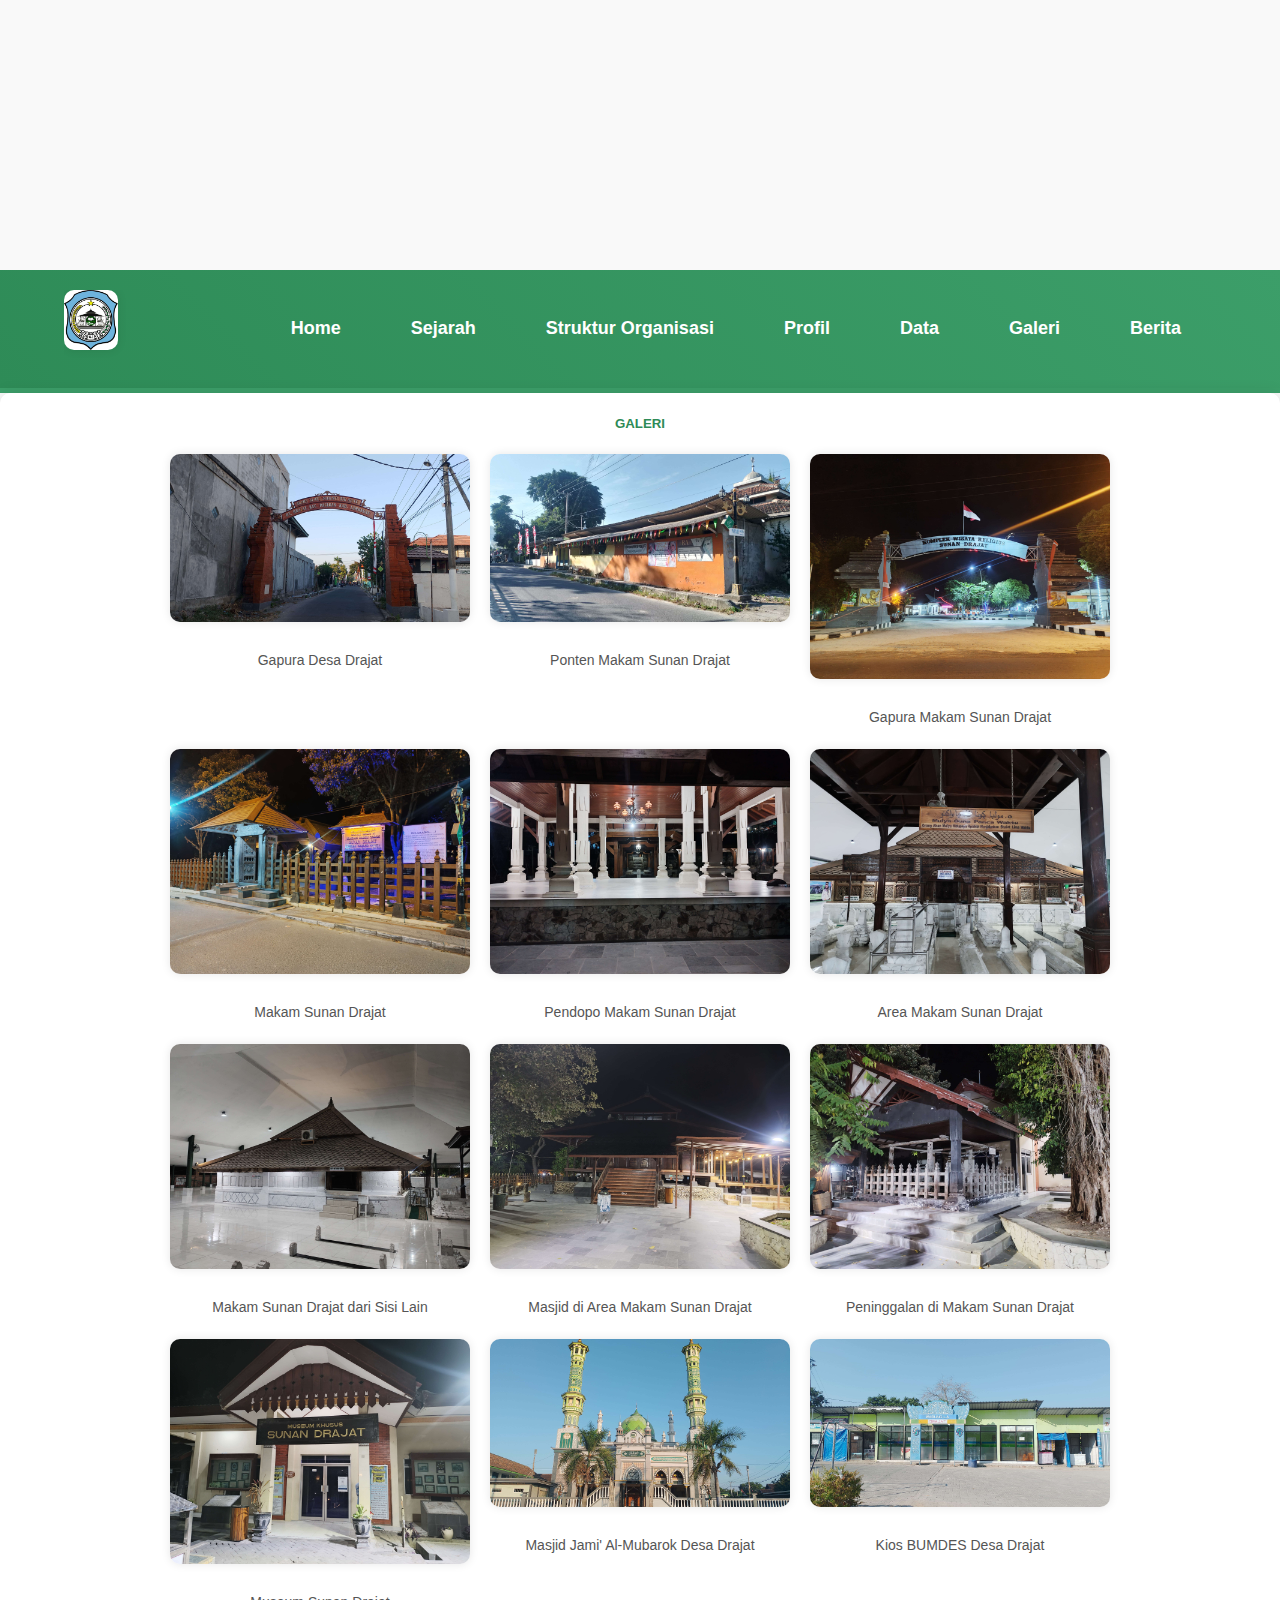
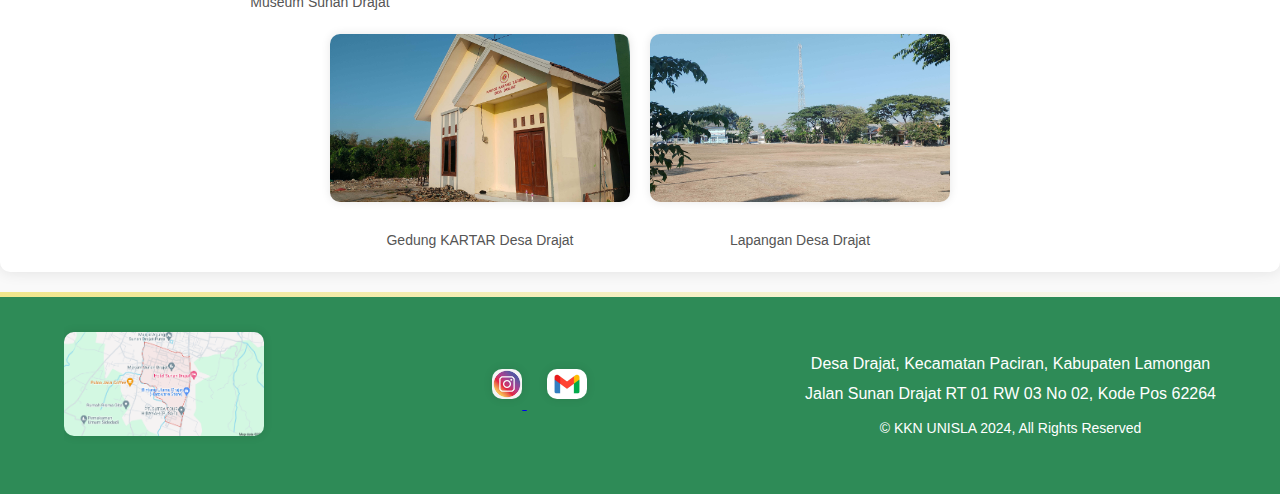
<file: galeri.html>
<!DOCTYPE html>
<html lang="id">
  <head>
    <meta charset="UTF-8" />
    <meta name="viewport" content="width=device-width, initial-scale=1.0" />
    <title>Desa Drajat</title>
    <link rel="stylesheet" type="text/css" href="css/style.css" />
  </head>
  <body>
    <!-- Banner -->
    <section class="banner"></section>

    <!-- Header -->
    <header>
      <div class="container">
        <div class="logo">
          <img src="foto/logo.jpg" alt="Logo Desa Drajat" />
        </div>
        <nav>
          <ul class="nav-links">
            <li><a href="index.html">Home</a></li>
            <li><a href="sejarah.html">Sejarah</a></li>
            <li><a href="struktur.html">Struktur Organisasi</a></li>
            <li><a href="profil.html">Profil</a></li>
            <li><a href="data.html">Data</a></li>
            <li><a href="galeri.html">Galeri</a></li>
            <li><a href="berita.html">Berita</a></li>
          </ul>
          <div class="menu-toggle">
            <span></span>
            <span></span>
            <span></span>
          </div>
        </nav>
      </div>
    </header>

    <!-- Galeri -->
    <section class="galeri">
      <div class="container">
        <h5><strong>Galeri</strong></h5>
        <div class="gallery-grid">
          <figure>
            <img src="foto/gpr.jpg" alt="Gapura Desa Drajat" width="300px" />
            <figcaption>Gapura Desa Drajat</figcaption>
          </figure>
          <figure>
            <img
              src="foto/pont.jpg"
              alt="Ponten Makam Sunan Drajat"
              width="300px"
            />
            <figcaption>Ponten Makam Sunan Drajat</figcaption>
          </figure>
          <figure>
            <img
              src="foto/gapura.jpg"
              alt="Gapura Makam Sunan Drajat"
              width="300px"
            />
            <figcaption>Gapura Makam Sunan Drajat</figcaption>
          </figure>
          <figure>
            <img src="foto/makam.jpg" alt="Makam Sunan Drajat" width="300px" />
            <figcaption>Makam Sunan Drajat</figcaption>
          </figure>
          <figure>
            <img
              src="foto/pendopo.jpg"
              alt="Pendopo Makam Sunan Drajat"
              width="300px"
            />
            <figcaption>Pendopo Makam Sunan Drajat</figcaption>
          </figure>
          <figure>
            <img
              src="foto/makam2.jpg"
              alt="Area Makam Sunan Drajat"
              width="300px"
            />
            <figcaption>Area Makam Sunan Drajat</figcaption>
          </figure>
          <figure>
            <img
              src="foto/makam3.jpg"
              alt="Makam Sunan Drajat dari Sisi Lain"
              width="300px"
            />
            <figcaption>Makam Sunan Drajat dari Sisi Lain</figcaption>
          </figure>
          <figure>
            <img
              src="foto/masjid.jpg"
              alt="Masjid di Area Makam Sunan Drajat"
              width="300px"
            />
            <figcaption>Masjid di Area Makam Sunan Drajat</figcaption>
          </figure>
          <figure>
            <img
              src="foto/pngl.jpg"
              alt="Peninggalan di Makam Sunan Drajat"
              width="300px"
            />
            <figcaption>Peninggalan di Makam Sunan Drajat</figcaption>
          </figure>
          <figure>
            <img
              src="foto/museum.jpg"
              alt="Museum Sunan Drajat"
              width="300px"
            />
            <figcaption>Museum Sunan Drajat</figcaption>
          </figure>
          <figure>
            <img src="foto/masjid a.jpg" alt="Alun-alun Drajat" width="300px" />
            <figcaption>Masjid Jami' Al-Mubarok Desa Drajat</figcaption>
          </figure>
          <figure>
            <img src="foto/kios.jpg" alt="Kios Bumdes" width="300px" />
            <figcaption>Kios BUMDES Desa Drajat</figcaption>
          </figure>
          <figure>
            <img src="foto/kar.jpg" alt="Gedung KARTAR" width="300px" />
            <figcaption>Gedung KARTAR Desa Drajat</figcaption>
          </figure>
          <figure>
            <img src="foto/lpg.jpg" alt="Lapangan Desa Drajat" width="300px" />
            <figcaption>Lapangan Desa Drajat</figcaption>
          </figure>
        </div>
      </div>
    </section>

    <!-- Footer -->
    <footer>
      <div class="container">
        <div class="footer-content">
          <!-- Footer Logo and Map -->
          <div class="footer-logo">
            <img src="foto/peta.png" alt="Peta Desa Drajat" width="200px" />
          </div>
          <!-- Footer Links -->
          <div class="footer-links">
            <a
              href="https://www.instagram.com/desadrajat?igsh=cGlseHNjZDlpbzVk"
              target="_blank"
            >
              <img src="foto/ig.jpeg" alt="Instagram" width="30px" />
            </a>
            <a href="mailto:desadrajat01@gmail.com">
              <img src="foto/gmail.jpg" alt="Email" width="40px" />
            </a>
          </div>
          <!-- Footer Text -->
          <div class="footer-text">
            <p>Desa Drajat, Kecamatan Paciran, Kabupaten Lamongan</p>
            <p>Jalan Sunan Drajat RT 01 RW 03 No 02, Kode Pos 62264</p>
            <small>&copy; KKN UNISLA 2024, All Rights Reserved</small>
          </div>
        </div>
      </div>
    </footer>
  </body>
  <script src="css/script.js"></script>
</html>
</file>
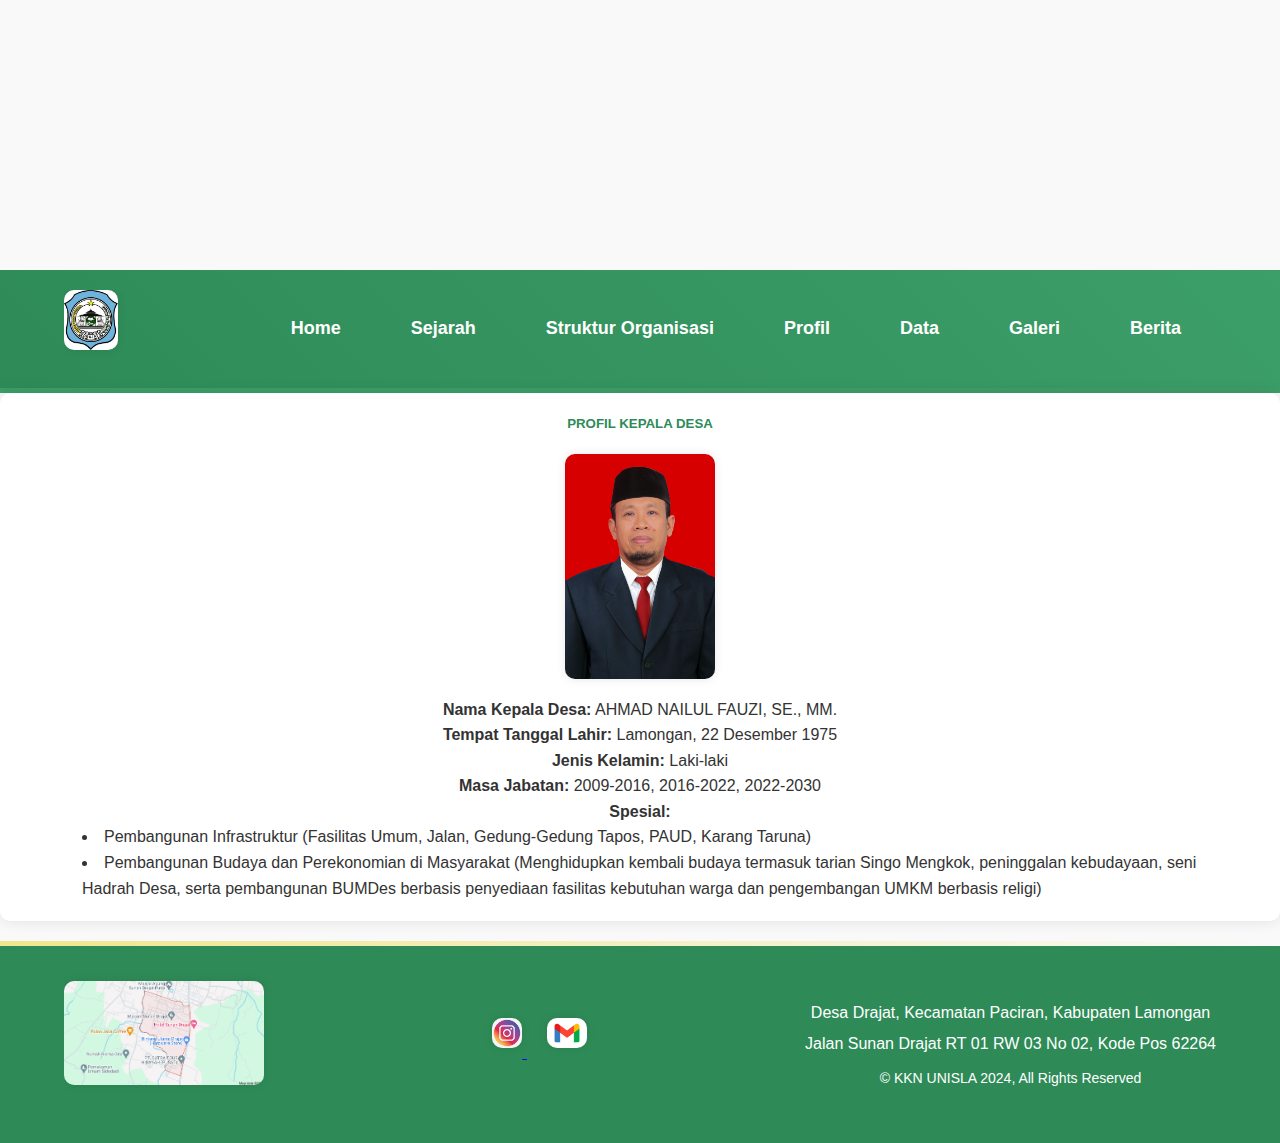
<file: profil.html>
<!DOCTYPE html>
<html lang="id">
  <head>
    <meta charset="UTF-8" />
    <meta name="viewport" content="width=device-width, initial-scale=1.0" />
    <title>Desa Drajat</title>
    <link rel="stylesheet" type="text/css" href="css/style.css" />

       <!-- Favicon -->
       <link rel="icon" href="favicon.png" type="image/x-icon" />

       
  </head>
  <body>
    <!-- Banner -->
    <section class="banner"></section>

    <!-- Header -->
    <header>
      <div class="container">
        <div class="logo">
          <img src="foto/logo.jpg" alt="Logo Desa Drajat" />
        </div>
        <nav>
          <ul class="nav-links">
            <li><a href="index.html">Home</a></li>
            <li><a href="sejarah.html">Sejarah</a></li>
            <li><a href="struktur.html">Struktur Organisasi</a></li>
            <li><a href="profil.html">Profil</a></li>
            <li><a href="data.html">Data</a></li>
            <li><a href="galeri.html">Galeri</a></li>
            <li><a href="berita.html">Berita</a></li>
          </ul>
          <div class="menu-toggle">
            <span></span>
            <span></span>
            <span></span>
          </div>
        </nav>
      </div>
    </header>
    <!-- Profil Kepala Desa -->
    <section class="profil">
      <div class="container">
        <h5><strong>Profil Kepala Desa</strong></h5>
        <center>
          <img
            src="foto/kades.JPG"
            alt="Kepala Desa Ahmad Nailul Fauzi"
            width="150px"
          />
          <p><strong>Nama Kepala Desa:</strong> AHMAD NAILUL FAUZI, SE., MM.</p>
          <p>
            <strong>Tempat Tanggal Lahir:</strong> Lamongan, 22 Desember 1975
          </p>
          <p><strong>Jenis Kelamin:</strong> Laki-laki</p>
          <p><strong>Masa Jabatan:</strong> 2009-2016, 2016-2022, 2022-2030</p>
          <p><strong>Spesial:</strong></p>
          <ul
            style="
              list-style-position: inside;
              text-align: left;
              display: inline-block;
            "
          >
            <li>
              Pembangunan Infrastruktur (Fasilitas Umum, Jalan, Gedung-Gedung
              Tapos, PAUD, Karang Taruna)
            </li>
            <li>
              Pembangunan Budaya dan Perekonomian di Masyarakat (Menghidupkan
              kembali budaya termasuk tarian Singo Mengkok, peninggalan
              kebudayaan, seni Hadrah Desa, serta pembangunan BUMDes berbasis
              penyediaan fasilitas kebutuhan warga dan pengembangan UMKM
              berbasis religi)
            </li>
          </ul>
        </center>
      </div>
    </section>

    <!-- Footer -->
    <footer>
      <div class="container">
        <div class="footer-content">
          <!-- Footer Logo and Map -->
          <div class="footer-logo">
            <img src="foto/peta.png" alt="Peta Desa Drajat" width="200px" />
          </div>
          <!-- Footer Links -->
          <div class="footer-links">
            <a
              href="https://www.instagram.com/desadrajat?igsh=cGlseHNjZDlpbzVk"
              target="_blank"
            >
              <img src="foto/ig.jpeg" alt="Instagram" width="30px" />
            </a>
            <a href="mailto:desadrajat01@gmail.com">
              <img src="foto/gmail.jpg" alt="Email" width="40px" />
            </a>
          </div>
          <!-- Footer Text -->
          <div class="footer-text">
            <p>Desa Drajat, Kecamatan Paciran, Kabupaten Lamongan</p>
            <p>Jalan Sunan Drajat RT 01 RW 03 No 02, Kode Pos 62264</p>
            <small>&copy; KKN UNISLA 2024, All Rights Reserved</small>
          </div>
        </div>
      </div>
    </footer>
  </body>
  <script src="css/script.js"></script>
</html>
</file>
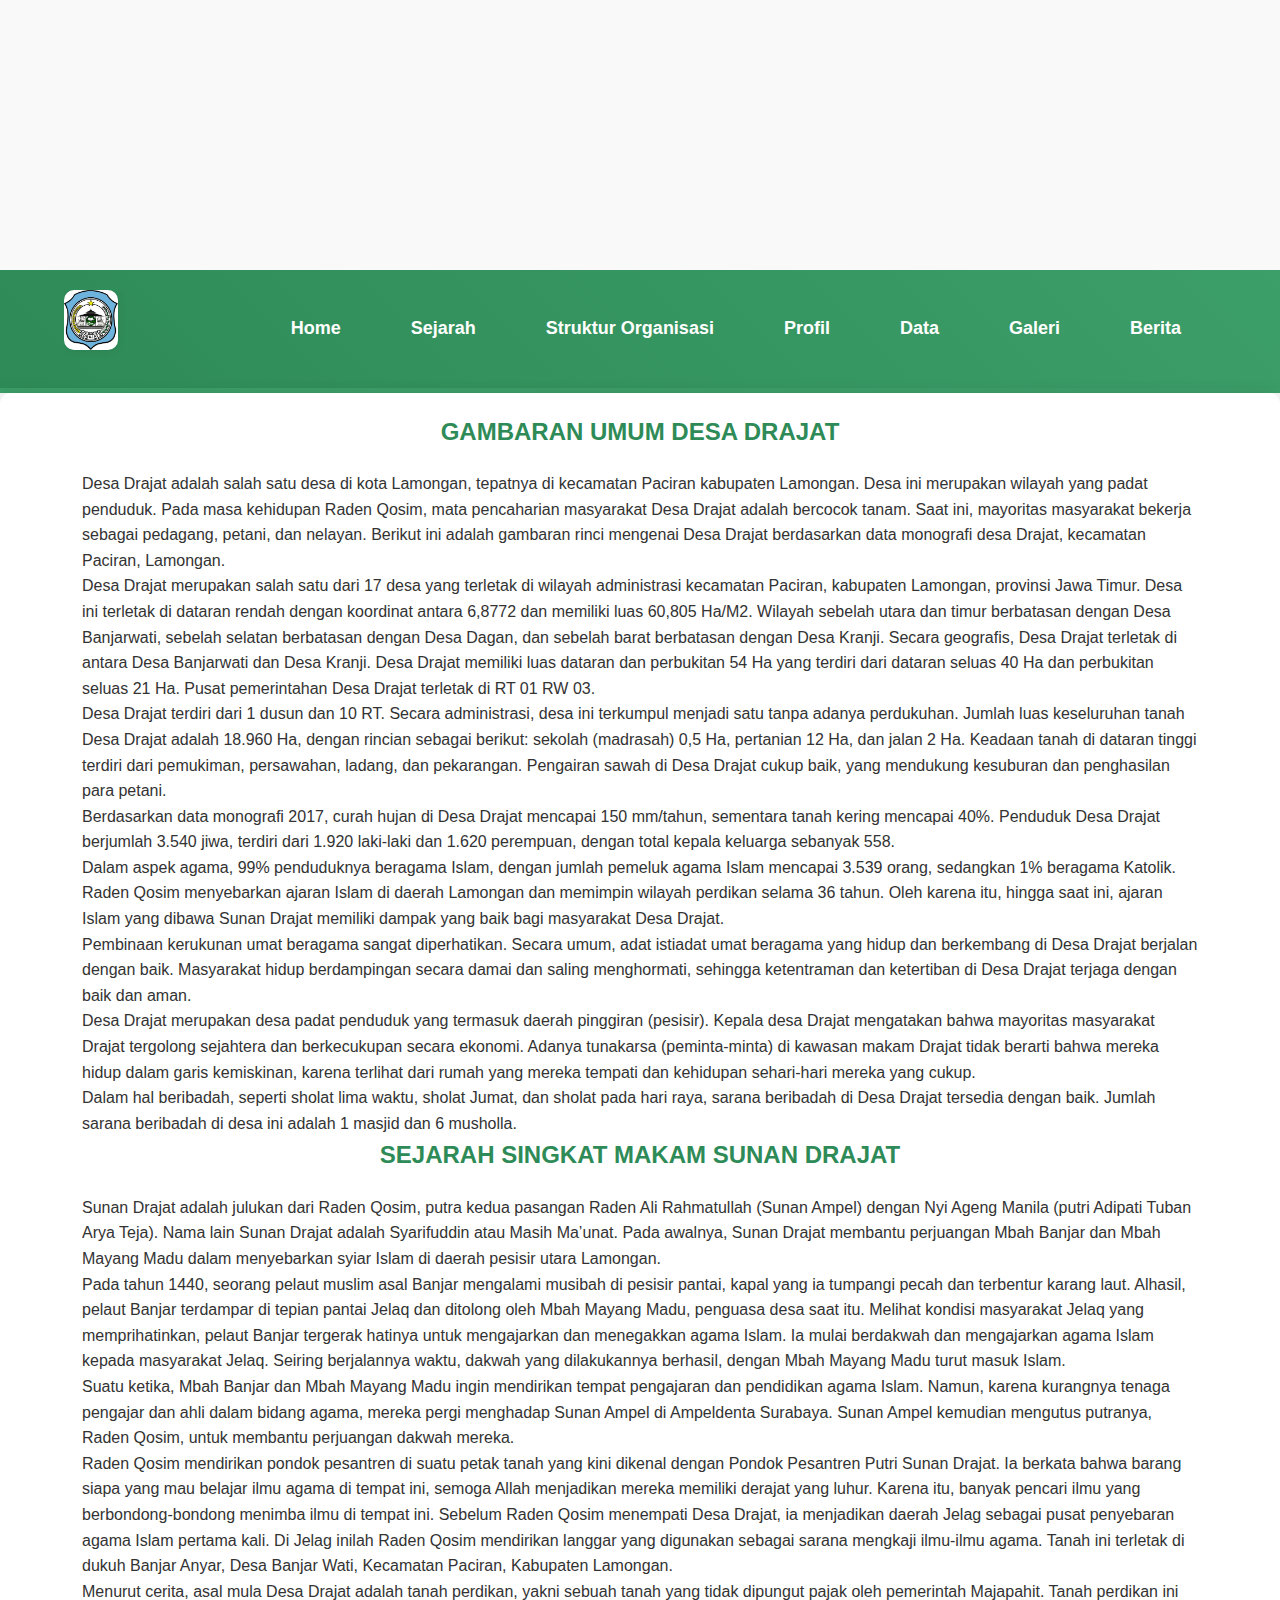
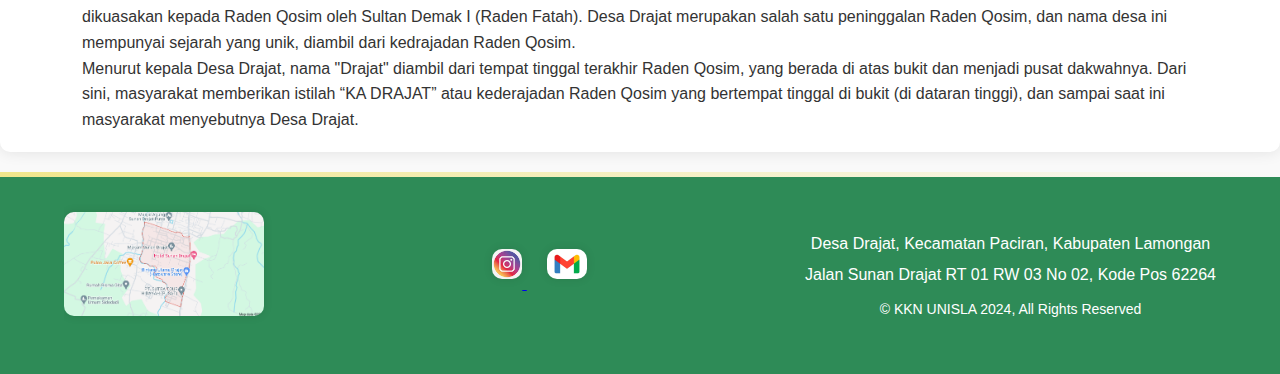
<file: sejarah.html>
<!DOCTYPE html>
<html lang="id">
  <head>
    <meta charset="UTF-8" />
    <meta name="viewport" content="width=device-width, initial-scale=1.0" />
    <title>Desa Drajat</title>
    <link rel="stylesheet" type="text/css" href="css/style.css" />
  </head>
  <body>
    <!-- Banner -->
    <section class="banner"></section>

    <!-- Header -->
    <header>
      <div class="container">
        <div class="logo">
          <img src="foto/logo.jpg" alt="Logo Desa Drajat" />
        </div>
        <nav>
          <ul class="nav-links">
            <li><a href="index.html">Home</a></li>
            <li><a href="sejarah.html">Sejarah</a></li>
            <li><a href="struktur.html">Struktur Organisasi</a></li>
            <li><a href="profil.html">Profil</a></li>
            <li><a href="data.html">Data</a></li>
            <li><a href="galeri.html">Galeri</a></li>
            <li><a href="berita.html">Berita</a></li>
          </ul>
          <div class="menu-toggle">
            <span></span>
            <span></span>
            <span></span>
          </div>
        </nav>
      </div>
    </header>
    <!-- Sejarah Desa -->
    <section class="sejarah">
      <div class="container">
        <h2>Gambaran Umum Desa Drajat</h2>
        <p>
          Desa Drajat adalah salah satu desa di kota Lamongan, tepatnya di
          kecamatan Paciran kabupaten Lamongan. Desa ini merupakan wilayah yang
          padat penduduk. Pada masa kehidupan Raden Qosim, mata pencaharian
          masyarakat Desa Drajat adalah bercocok tanam. Saat ini, mayoritas
          masyarakat bekerja sebagai pedagang, petani, dan nelayan. Berikut ini
          adalah gambaran rinci mengenai Desa Drajat berdasarkan data monografi
          desa Drajat, kecamatan Paciran, Lamongan.
        </p>
        <p>
          Desa Drajat merupakan salah satu dari 17 desa yang terletak di wilayah
          administrasi kecamatan Paciran, kabupaten Lamongan, provinsi Jawa
          Timur. Desa ini terletak di dataran rendah dengan koordinat antara
          6,8772 dan memiliki luas 60,805 Ha/M2. Wilayah sebelah utara dan timur
          berbatasan dengan Desa Banjarwati, sebelah selatan berbatasan dengan
          Desa Dagan, dan sebelah barat berbatasan dengan Desa Kranji. Secara
          geografis, Desa Drajat terletak di antara Desa Banjarwati dan Desa
          Kranji. Desa Drajat memiliki luas dataran dan perbukitan 54 Ha yang
          terdiri dari dataran seluas 40 Ha dan perbukitan seluas 21 Ha. Pusat
          pemerintahan Desa Drajat terletak di RT 01 RW 03.
        </p>
        <p>
          Desa Drajat terdiri dari 1 dusun dan 10 RT. Secara administrasi, desa
          ini terkumpul menjadi satu tanpa adanya perdukuhan. Jumlah luas
          keseluruhan tanah Desa Drajat adalah 18.960 Ha, dengan rincian sebagai
          berikut: sekolah (madrasah) 0,5 Ha, pertanian 12 Ha, dan jalan 2 Ha.
          Keadaan tanah di dataran tinggi terdiri dari pemukiman, persawahan,
          ladang, dan pekarangan. Pengairan sawah di Desa Drajat cukup baik,
          yang mendukung kesuburan dan penghasilan para petani.
        </p>
        <p>
          Berdasarkan data monografi 2017, curah hujan di Desa Drajat mencapai
          150 mm/tahun, sementara tanah kering mencapai 40%. Penduduk Desa
          Drajat berjumlah 3.540 jiwa, terdiri dari 1.920 laki-laki dan 1.620
          perempuan, dengan total kepala keluarga sebanyak 558.
        </p>
        <p>
          Dalam aspek agama, 99% penduduknya beragama Islam, dengan jumlah
          pemeluk agama Islam mencapai 3.539 orang, sedangkan 1% beragama
          Katolik. Raden Qosim menyebarkan ajaran Islam di daerah Lamongan dan
          memimpin wilayah perdikan selama 36 tahun. Oleh karena itu, hingga
          saat ini, ajaran Islam yang dibawa Sunan Drajat memiliki dampak yang
          baik bagi masyarakat Desa Drajat.
        </p>
        <p>
          Pembinaan kerukunan umat beragama sangat diperhatikan. Secara umum,
          adat istiadat umat beragama yang hidup dan berkembang di Desa Drajat
          berjalan dengan baik. Masyarakat hidup berdampingan secara damai dan
          saling menghormati, sehingga ketentraman dan ketertiban di Desa Drajat
          terjaga dengan baik dan aman.
        </p>
        <p>
          Desa Drajat merupakan desa padat penduduk yang termasuk daerah
          pinggiran (pesisir). Kepala desa Drajat mengatakan bahwa mayoritas
          masyarakat Drajat tergolong sejahtera dan berkecukupan secara ekonomi.
          Adanya tunakarsa (peminta-minta) di kawasan makam Drajat tidak berarti
          bahwa mereka hidup dalam garis kemiskinan, karena terlihat dari rumah
          yang mereka tempati dan kehidupan sehari-hari mereka yang cukup.
        </p>
        <p>
          Dalam hal beribadah, seperti sholat lima waktu, sholat Jumat, dan
          sholat pada hari raya, sarana beribadah di Desa Drajat tersedia dengan
          baik. Jumlah sarana beribadah di desa ini adalah 1 masjid dan 6
          musholla.
        </p>
        <h2>Sejarah Singkat Makam Sunan Drajat</h2>
        <p>
          Sunan Drajat adalah julukan dari Raden Qosim, putra kedua pasangan
          Raden Ali Rahmatullah (Sunan Ampel) dengan Nyi Ageng Manila (putri
          Adipati Tuban Arya Teja). Nama lain Sunan Drajat adalah Syarifuddin
          atau Masih Ma’unat. Pada awalnya, Sunan Drajat membantu perjuangan
          Mbah Banjar dan Mbah Mayang Madu dalam menyebarkan syiar Islam di
          daerah pesisir utara Lamongan.
        </p>
        <p>
          Pada tahun 1440, seorang pelaut muslim asal Banjar mengalami musibah
          di pesisir pantai, kapal yang ia tumpangi pecah dan terbentur karang
          laut. Alhasil, pelaut Banjar terdampar di tepian pantai Jelaq dan
          ditolong oleh Mbah Mayang Madu, penguasa desa saat itu. Melihat
          kondisi masyarakat Jelaq yang memprihatinkan, pelaut Banjar tergerak
          hatinya untuk mengajarkan dan menegakkan agama Islam. Ia mulai
          berdakwah dan mengajarkan agama Islam kepada masyarakat Jelaq. Seiring
          berjalannya waktu, dakwah yang dilakukannya berhasil, dengan Mbah
          Mayang Madu turut masuk Islam.
        </p>
        <p>
          Suatu ketika, Mbah Banjar dan Mbah Mayang Madu ingin mendirikan tempat
          pengajaran dan pendidikan agama Islam. Namun, karena kurangnya tenaga
          pengajar dan ahli dalam bidang agama, mereka pergi menghadap Sunan
          Ampel di Ampeldenta Surabaya. Sunan Ampel kemudian mengutus putranya,
          Raden Qosim, untuk membantu perjuangan dakwah mereka.
        </p>
        <p>
          Raden Qosim mendirikan pondok pesantren di suatu petak tanah yang kini
          dikenal dengan Pondok Pesantren Putri Sunan Drajat. Ia berkata bahwa
          barang siapa yang mau belajar ilmu agama di tempat ini, semoga Allah
          menjadikan mereka memiliki derajat yang luhur. Karena itu, banyak
          pencari ilmu yang berbondong-bondong menimba ilmu di tempat ini.
          Sebelum Raden Qosim menempati Desa Drajat, ia menjadikan daerah Jelag
          sebagai pusat penyebaran agama Islam pertama kali. Di Jelag inilah
          Raden Qosim mendirikan langgar yang digunakan sebagai sarana mengkaji
          ilmu-ilmu agama. Tanah ini terletak di dukuh Banjar Anyar, Desa Banjar
          Wati, Kecamatan Paciran, Kabupaten Lamongan.
        </p>
        <p>
          Menurut cerita, asal mula Desa Drajat adalah tanah perdikan, yakni
          sebuah tanah yang tidak dipungut pajak oleh pemerintah Majapahit.
          Tanah perdikan ini dikuasakan kepada Raden Qosim oleh Sultan Demak I
          (Raden Fatah). Desa Drajat merupakan salah satu peninggalan Raden
          Qosim, dan nama desa ini mempunyai sejarah yang unik, diambil dari
          kedrajadan Raden Qosim.
        </p>
        <p>
          Menurut kepala Desa Drajat, nama "Drajat" diambil dari tempat tinggal
          terakhir Raden Qosim, yang berada di atas bukit dan menjadi pusat
          dakwahnya. Dari sini, masyarakat memberikan istilah “KA DRAJAT” atau
          kederajadan Raden Qosim yang bertempat tinggal di bukit (di dataran
          tinggi), dan sampai saat ini masyarakat menyebutnya Desa Drajat.
        </p>
      </div>
    </section>

    <!-- Footer -->
    <footer>
      <div class="container">
        <div class="footer-content">
          <!-- Footer Logo and Map -->
          <div class="footer-logo">
            <img src="foto/peta.png" alt="Peta Desa Drajat" width="200px" />
          </div>
          <!-- Footer Links -->
          <div class="footer-links">
            <a
              href="https://www.instagram.com/desadrajat?igsh=cGlseHNjZDlpbzVk"
              target="_blank"
            >
              <img src="foto/ig.jpeg" alt="Instagram" width="30px" />
            </a>
            <a href="mailto:desadrajat01@gmail.com">
              <img src="foto/gmail.jpg" alt="Email" width="40px" />
            </a>
          </div>
          <!-- Footer Text -->
          <div class="footer-text">
            <p>Desa Drajat, Kecamatan Paciran, Kabupaten Lamongan</p>
            <p>Jalan Sunan Drajat RT 01 RW 03 No 02, Kode Pos 62264</p>
            <small>&copy; KKN UNISLA 2024, All Rights Reserved</small>
          </div>
        </div>
      </div>
    </footer>
  </body>
  <script src="css/script.js"></script>
</html>
</file>
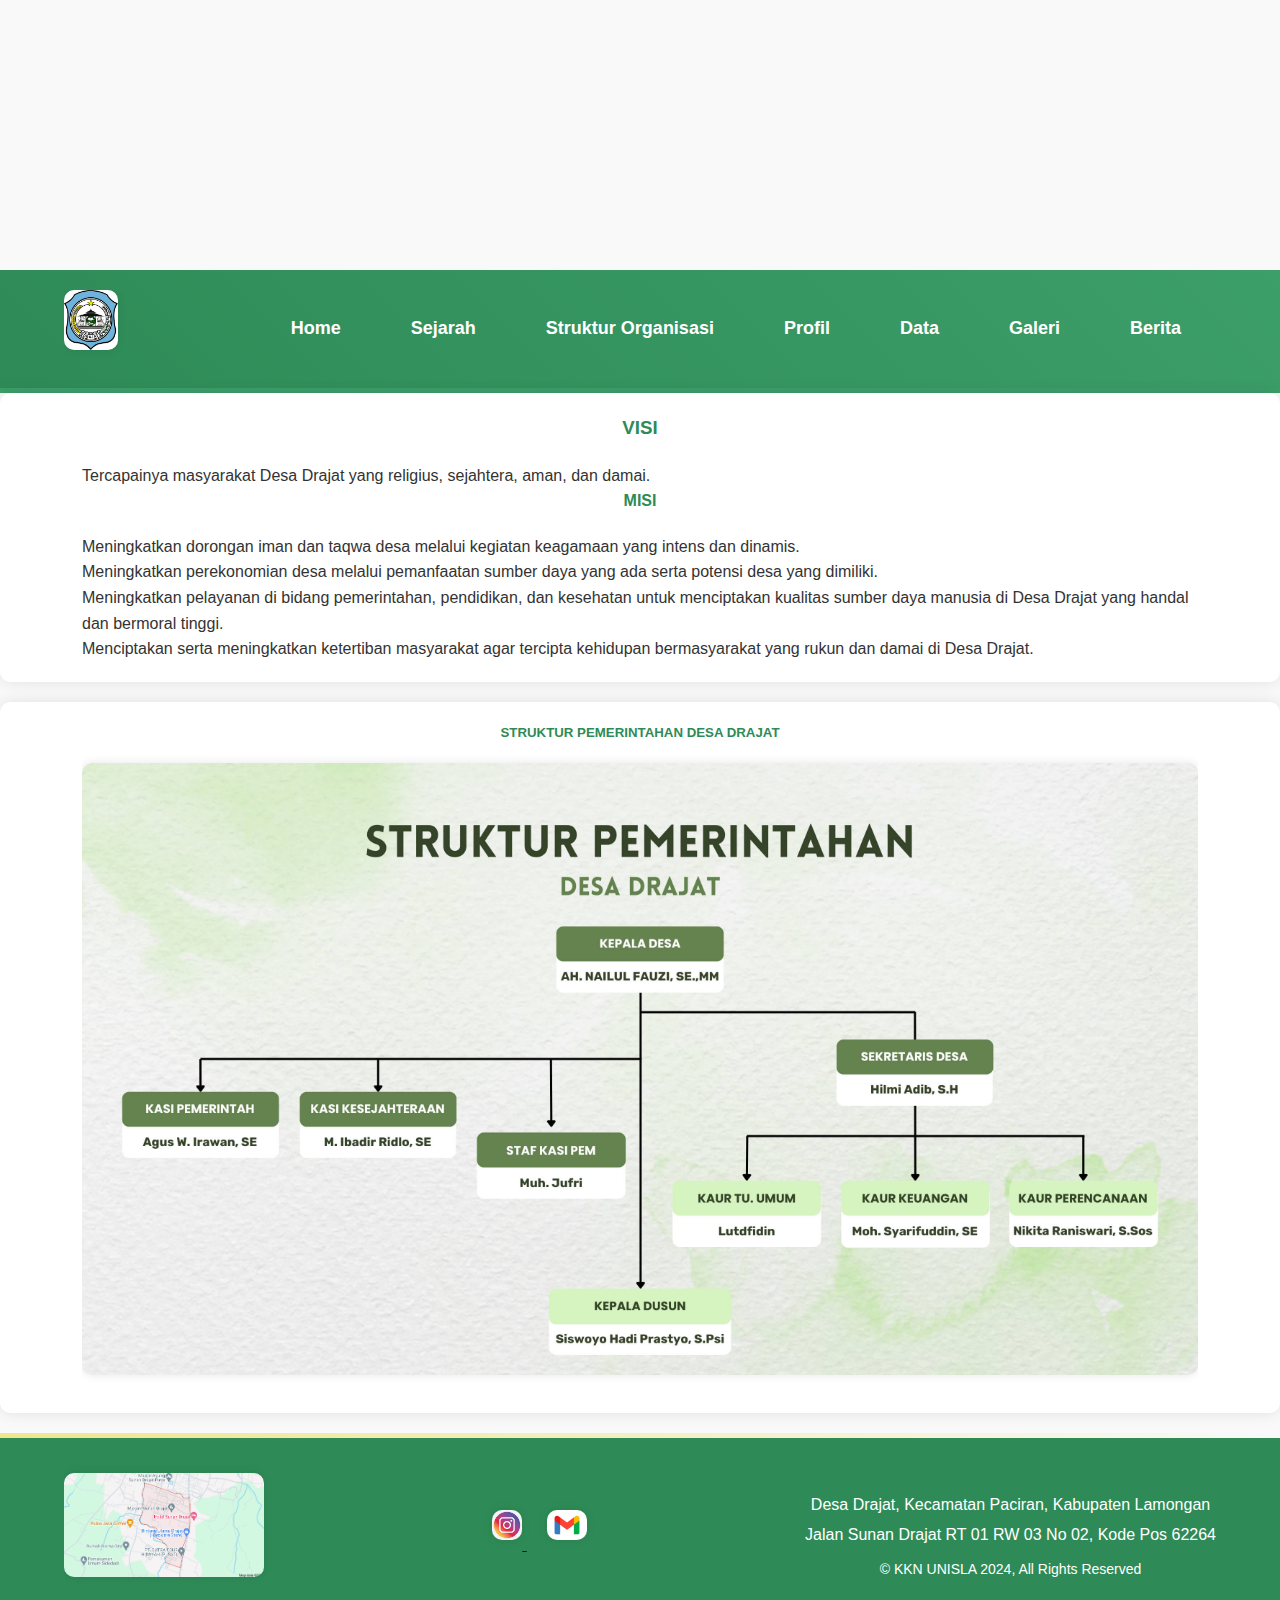
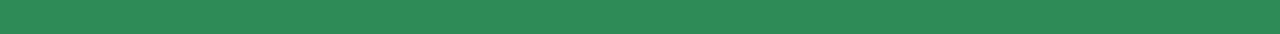
<file: struktur.html>
<!DOCTYPE html>
<html lang="id">
  <head>
    <meta charset="UTF-8" />
    <meta name="viewport" content="width=device-width, initial-scale=1.0" />
    <title>Desa Drajat</title>
    <link rel="stylesheet" type="text/css" href="css/style.css" />
  </head>
  <body>
    <!-- Banner -->
    <section class="banner"></section>

    <!-- Header -->
    <header>
      <div class="container">
        <div class="logo">
          <img src="foto/logo.jpg" alt="Logo Desa Drajat" />
        </div>
        <nav>
          <ul class="nav-links">
            <li><a href="index.html">Home</a></li>
            <li><a href="sejarah.html">Sejarah</a></li>
            <li><a href="struktur.html">Struktur Organisasi</a></li>
            <li><a href="profil.html">Profil</a></li>
            <li><a href="data.html">Data</a></li>
            <li><a href="galeri.html">Galeri</a></li>
            <li><a href="berita.html">Berita</a></li>
          </ul>
          <div class="menu-toggle">
            <span></span>
            <span></span>
            <span></span>
          </div>
        </nav>
      </div>
    </header>

    <!-- Visi dan Misi -->
    <section class="visimisi">
      <div class="container">
        <h3>Visi</h3>
        <p>
          Tercapainya masyarakat Desa Drajat yang religius, sejahtera, aman, dan
          damai.
        </p>

        <h4>Misi</h4>
        <ul>
          <li>
            Meningkatkan dorongan iman dan taqwa desa melalui kegiatan keagamaan
            yang intens dan dinamis.
          </li>
          <li>
            Meningkatkan perekonomian desa melalui pemanfaatan sumber daya yang
            ada serta potensi desa yang dimiliki.
          </li>
          <li>
            Meningkatkan pelayanan di bidang pemerintahan, pendidikan, dan
            kesehatan untuk menciptakan kualitas sumber daya manusia di Desa
            Drajat yang handal dan bermoral tinggi.
          </li>
          <li>
            Menciptakan serta meningkatkan ketertiban masyarakat agar tercipta
            kehidupan bermasyarakat yang rukun dan damai di Desa Drajat.
          </li>
        </ul>
      </div>
    </section>

    <!-- Struktur Organisasi -->
    <section class="struktur">
      <div class="container">
        <h5><strong>Struktur Pemerintahan Desa Drajat</strong></h5>
        <center>
          <img src="foto/kj.jpg" alt="Struktur Organisasi Desa Drajat" />
        </center>
      </div>
    </section>

    <!-- Footer -->
    <footer>
      <div class="container">
        <div class="footer-content">
          <!-- Footer Logo and Map -->
          <div class="footer-logo">
            <img src="foto/peta.png" alt="Peta Desa Drajat" width="200px" />
          </div>
          <!-- Footer Links -->
          <div class="footer-links">
            <a
              href="https://www.instagram.com/desadrajat?igsh=cGlseHNjZDlpbzVk"
              target="_blank"
            >
              <img src="foto/ig.jpeg" alt="Instagram" width="30px" />
            </a>
            <a href="mailto:desadrajat01@gmail.com">
              <img src="foto/gmail.jpg" alt="Email" width="40px" />
            </a>
          </div>
          <!-- Footer Text -->
          <div class="footer-text">
            <p>Desa Drajat, Kecamatan Paciran, Kabupaten Lamongan</p>
            <p>Jalan Sunan Drajat RT 01 RW 03 No 02, Kode Pos 62264</p>
            <small>&copy; KKN UNISLA 2024, All Rights Reserved</small>
          </div>
        </div>
      </div>
    </footer>
  </body>
  <script src="css/script.js"></script>
</html>
</file>
<file: css/style.css>
/* Reset CSS */
* {
  margin: 0;
  padding: 0;
  box-sizing: border-box;
  font-family: "Segoe UI", Tahoma, Geneva, Verdana, sans-serif;
}

/* Body */
body {
  background-color: #f9f9f9;
  color: #333;
  line-height: 1.6;
  font-size: 16px;
  scroll-behavior: smooth; /* Smooth scrolling */
}

/* Container */
.container {
  width: 90%;
  max-width: 1200px;
  margin: auto;
  overflow: hidden;
}

/* Header */
header {
  background: linear-gradient(
    45deg,
    #2e8b57,
    #3c9e69
  ); /* Gradient background */
  color: #fff;
  padding: 20px 0;
  border-bottom: 5px solid #3c9e69;
}

header .container {
  display: flex;
  align-items: center;
  justify-content: space-between;
}

header .logo img {
  height: 60px; /* Atur sesuai ukuran logo */
  width: auto;
}

header nav ul {
  list-style: none;
  display: flex;
  justify-content: center;
  flex-wrap: wrap;
  padding: 0;
}

header nav ul li {
  margin: 10px 15px;
  position: relative;
}

header nav ul li a {
  color: #fff;
  text-decoration: none;
  font-size: 18px;
  font-weight: bold;
  padding: 10px 20px;
  display: block;
  transition: color 0.3s ease; /* Smooth color transition */
}

header nav ul li a:hover {
  color: #f0e68c;
}

/* Dropdown Menu */
header nav ul .dropdown-content {
  display: none;
  position: absolute;
  background-color: #f9f9f9;
  min-width: 160px;
  box-shadow: 0px 8px 16px 0px rgba(0, 0, 0, 0.2);
  z-index: 1;
}

header nav ul .dropdown-content li {
  display: block;
}

header nav ul .dropdown-content li a {
  color: #333; /* Text color in dropdown */
  padding: 12px 16px;
  text-decoration: none;
  display: block;
}

header nav ul .dropdown-content li a:hover {
  background-color: #ddd;
}

header nav ul .dropdown:hover .dropdown-content {
  display: block;
}

/* General Header Styles */
header {
  background: linear-gradient(45deg, #2e8b57, #3c9e69);
  color: #fff;
  padding: 20px 0;
  border-bottom: 5px solid #3c9e69;
}

header .container {
  display: flex;
  align-items: center;
  justify-content: space-between;
}

header .logo img {
  height: 60px;
  width: auto;
}

header nav {
  position: relative;
}

header .nav-links {
  list-style: none;
  display: flex;
  justify-content: center;
  flex-wrap: wrap;
  padding: 0;
  margin: 0;
}

header .nav-links li {
  margin: 10px 15px;
}

header .nav-links li a {
  color: #fff;
  text-decoration: none;
  font-size: 18px;
  font-weight: bold;
  transition: color 0.3s ease;
}

header .nav-links li a:hover {
  color: #f0e68c;
}

/* Menu Toggle for Mobile */
header .menu-toggle {
  display: none;
  flex-direction: column;
  cursor: pointer;
}

header .menu-toggle span {
  background: #fff;
  width: 25px;
  height: 3px;
  margin: 4px 0;
  transition: all 0.3s ease;
}

/* Mobile Styles */
@media (max-width: 768px) {
  header .nav-links {
    display: none;
    flex-direction: column;
    width: 100%;
    background-color: #2e8b57;
    position: absolute;
    top: 100%;
    left: 0;
    padding: 10px 0;
  }

  header .nav-links li {
    text-align: center;
    margin: 10px 0;
  }

  header .menu-toggle {
    display: flex;
  }

  /* Menu Toggle Active State */
  header .menu-toggle.active span:nth-child(1) {
    transform: translateY(7px) rotate(45deg);
  }

  header .menu-toggle.active span:nth-child(2) {
    opacity: 0;
  }

  header .menu-toggle.active span:nth-child(3) {
    transform: translateY(-7px) rotate(-45deg);
  }

  header nav.active .nav-links {
    display: contents;
  }
}

/* Banner */
.banner {
  background: url("banner.jpg") no-repeat center center/cover;
  height: 250px;
  color: #fff;
  text-align: center;
  padding-top: 100px;
  opacity: 0; /* Start with hidden banner */
  animation: fadeIn 2s forwards; /* Fade-in animation */
  border-radius: 10px;
}

@keyframes fadeIn {
  to {
    opacity: 1;
  }
}

.banner h1 {
  margin: 0;
  font-size: 36px;
}

/* Sections */
section {
  padding: 20px 0;
  background: #fff;
  margin-bottom: 20px;
  border-radius: 10px;
  box-shadow: 0 0 15px rgba(0, 0, 0, 0.1); /* Slightly stronger shadow */
  transition: transform 0.3s ease, box-shadow 0.3s ease;
}

section:hover {
  transform: translateY(-5px); /* Lift effect on hover */
  box-shadow: 0 0 25px rgba(0, 0, 0, 0.15); /* Stronger shadow on hover */
}

.sejarah,
.visimisi,
.struktur,
.profil,
.data,
.galeri {
  padding: 20px;
}

h2,
h3,
h4,
h5 {
  color: #2e8b57;
  margin-bottom: 20px;
  text-align: center;
  font-weight: bold;
  text-transform: uppercase; /* Added uppercase for headings */
}

/* Images */
img {
  max-width: 100%;
  height: auto;
  border-radius: 10px;
  box-shadow: 0 0 10px rgba(0, 0, 0, 0.1);
  margin-bottom: 10px;
  transition: transform 0.3s ease, box-shadow 0.3s ease;
}

img:hover {
  transform: scale(1.05); /* Slight zoom on hover */
  box-shadow: 0 0 20px rgba(0, 0, 0, 0.15);
}

/* Galeri */
.gallery-grid {
  display: flex;
  flex-wrap: wrap;
  gap: 20px;
  justify-content: center;
}

figure {
  margin: 0;
  text-align: center;
}

figcaption {
  margin-top: 10px;
  font-size: 14px;
  color: #555;
}

/* Footer */
footer {
  background: #2e8b57;
  color: #fff;
  text-align: center;
  padding: 20px 0;
  margin-top: 20px;
  position: relative;
}

footer::before {
  content: "";
  position: absolute;
  top: 0;
  left: 0;
  width: 100%;
  height: 5px;
  background: linear-gradient(to right, #f0e68c, #f9f9f9); /* Decorative line */
}

footer small {
  display: block;
  margin-top: 10px;
  font-size: 14px;
}

/* Media Queries */
@media (max-width: 768px) {
  header ul {
    flex-direction: column;
    text-align: center;
  }

  header ul li {
    margin: 10px 0;
  }

  .container {
    width: 100%;
    padding: 0 10px;
  }

  .banner {
    height: 150px;
    padding-top: 40px;
    background-size: cover;
  }

  .banner h1 {
    font-size: 24px;
  }

  section {
    margin-bottom: 15px;
    padding: 15px 10px;
  }

  h3,
  h4,
  h5 {
    font-size: 18px;
  }

  img {
    margin-bottom: 8px;
  }
}

/* Berita Section */
.berita {
  padding: 50px 0;
  background-color: #f9f9f9;
}

.berita .container {
  max-width: 1200px;
  margin: 0 auto;
  padding: 0 15px;
  opacity: 0; /* Start with hidden container */
  animation: slideUp 1s 0.5s forwards; /* Slide-up animation */
}

@keyframes slideUp {
  from {
    transform: translateY(20px);
  }
  to {
    transform: translateY(0);
    opacity: 1;
  }
}

.berita h2 {
  text-align: center;
  font-size: 36px;
  margin-bottom: 30px;
  color: #2e8b57;
  font-weight: bold;
}

.news-item {
  margin-bottom: 40px;
  background-color: #fff;
  padding: 20px;
  border-radius: 10px;
  box-shadow: 0 0 10px rgba(0, 0, 0, 0.1);
  opacity: 0; /* Start with hidden news items */
  animation: slideUp 1s forwards; /* Slide-up animation */
  transition: transform 0.3s ease, box-shadow 0.3s ease;
}

.news-item:hover {
  transform: translateY(-5px);
  box-shadow: 0 0 20px rgba(0, 0, 0, 0.1);
}

.news-item h3 {
  font-size: 28px;
  margin-bottom: 10px;
  color: #2e8b57;
}

.news-item p {
  font-size: 16px;
  color: #555;
  line-height: 1.6;
}

.news-item img {
  display: block;
  margin: 15px 0;
  width: 100%;
  height: auto;
  border-radius: 10px;
  object-fit: cover;
}

.news-item a {
  display: inline-block;
  margin-top: 10px;
  font-size: 16px;
  color: #007bff;
  text-decoration: none;
  font-weight: bold;
  transition: color 0.3s ease, transform 0.3s ease;
}

.news-item a:hover {
  color: #0056b3;
  transform: scale(1.1); /* Slightly enlarge link on hover */
  text-decoration: underline;
}

hr {
  border: 0;
  height: 1px;
  background: #ccc;
  margin: 40px 0;
}

/* Responsive News Section */
@media (max-width: 768px) {
  .news-item h3 {
    font-size: 22px;
  }

  .news-item p {
    font-size: 14px;
  }

  .news-item img {
    margin-bottom: 10px;
  }

  .news-item a {
    font-size: 14px;
  }

  .berita h2 {
    font-size: 28px;
  }
}

@media (min-width: 769px) {
  .berita .container {
    display: flex;
    flex-wrap: wrap;
    gap: 20px;
  }

  .news-item {
    flex: 1 1 calc(50% - 40px);
    max-width: calc(50% - 40px);
  }
}

/* Footer */
.footer-content {
  display: flex;
  justify-content: space-between;
  align-items: center;
  flex-wrap: wrap;
  padding: 20px 0;
}

.footer-logo img {
  margin-right: 10px;
}

.footer-links a {
  margin: 0 10px;
}

.footer-text {
  text-align: center;
}

.footer-text p {
  margin: 5px 0;
}
</file>
